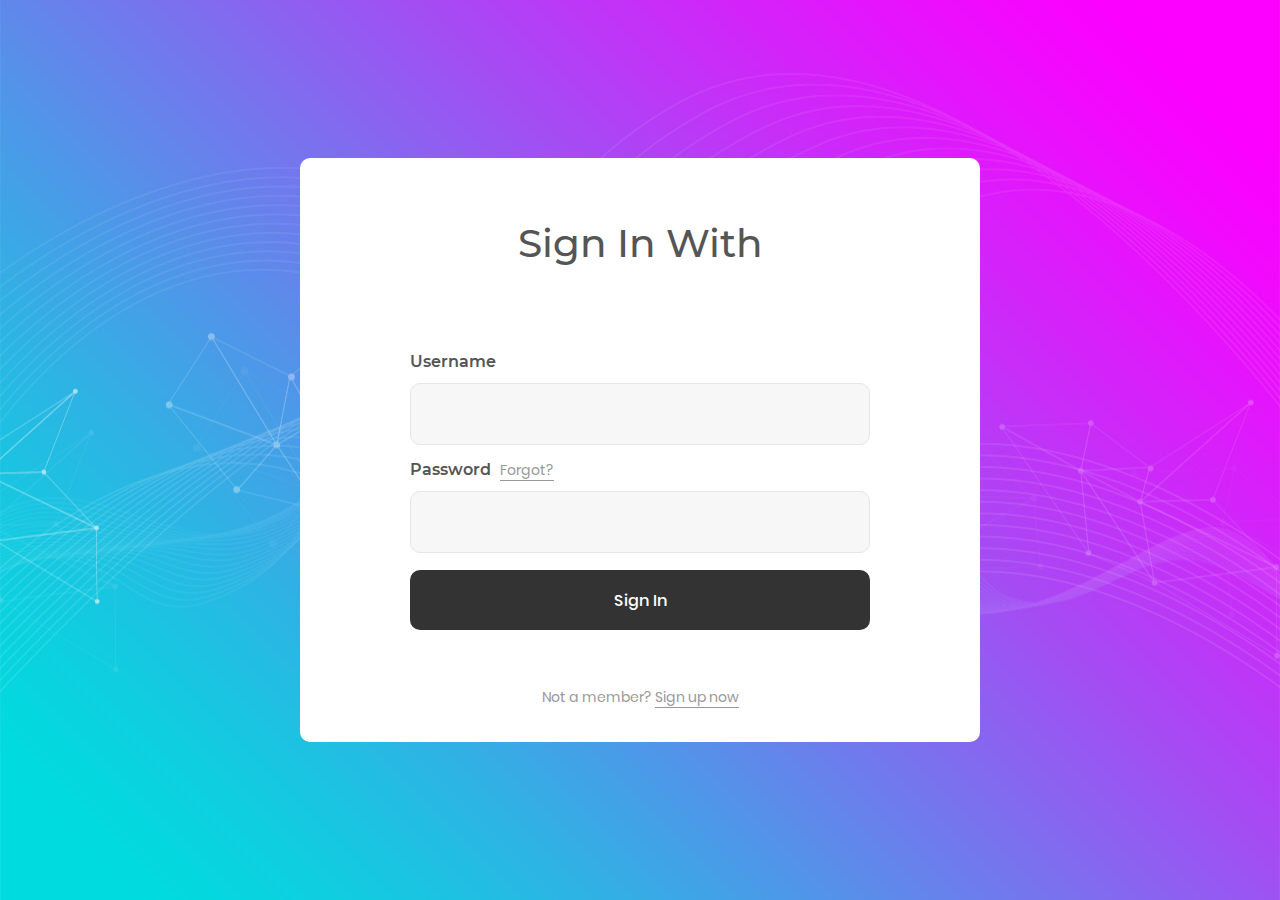
<file: WebDers/wwwroot/Login_v5/index.html>
<!DOCTYPE html>
<html lang="en">
<head>
	<title>Login V5</title>
	<meta charset="UTF-8">
	<meta name="viewport" content="width=device-width, initial-scale=1">
<!--===============================================================================================-->	
	<link rel="icon" type="image/png" href="images/icons/favicon.ico"/>
<!--===============================================================================================-->
	<link rel="stylesheet" type="text/css" href="vendor/bootstrap/css/bootstrap.min.css">
<!--===============================================================================================-->
	<link rel="stylesheet" type="text/css" href="fonts/font-awesome-4.7.0/css/font-awesome.min.css">
<!--===============================================================================================-->
	<link rel="stylesheet" type="text/css" href="fonts/Linearicons-Free-v1.0.0/icon-font.min.css">
<!--===============================================================================================-->
	<link rel="stylesheet" type="text/css" href="vendor/animate/animate.css">
<!--===============================================================================================-->	
	<link rel="stylesheet" type="text/css" href="vendor/css-hamburgers/hamburgers.min.css">
<!--===============================================================================================-->
	<link rel="stylesheet" type="text/css" href="vendor/animsition/css/animsition.min.css">
<!--===============================================================================================-->
	<link rel="stylesheet" type="text/css" href="vendor/select2/select2.min.css">
<!--===============================================================================================-->	
	<link rel="stylesheet" type="text/css" href="vendor/daterangepicker/daterangepicker.css">
<!--===============================================================================================-->
	<link rel="stylesheet" type="text/css" href="css/util.css">
	<link rel="stylesheet" type="text/css" href="css/main.css">
<!--===============================================================================================-->
</head>
<body>
	
	<div class="limiter">
		<div class="container-login100" style="background-image: url('images/bg-01.jpg');">
			<div class="wrap-login100 p-l-110 p-r-110 p-t-62 p-b-33">
				<form class="login100-form validate-form flex-sb flex-w">
					<span class="login100-form-title p-b-53">
						Sign In With
					</span>

				
					
					<div class="p-t-31 p-b-9">
						<span class="txt1">
							Username
						</span>
					</div>
					<div class="wrap-input100 validate-input" data-validate = "Username is required">
						<input class="input100" type="text" name="username" >
						<span class="focus-input100"></span>
					</div>
					
					<div class="p-t-13 p-b-9">
						<span class="txt1">
							Password
						</span>

						<a href="#" class="txt2 bo1 m-l-5">
							Forgot?
						</a>
					</div>
					<div class="wrap-input100 validate-input" data-validate = "Password is required">
						<input class="input100" type="password" name="pass" >
						<span class="focus-input100"></span>
					</div>

					<div class="container-login100-form-btn m-t-17">
						<button class="login100-form-btn">
							Sign In
						</button>
					</div>

					<div class="w-full text-center p-t-55">
						<span class="txt2">
							Not a member?
						</span>

						<a href="#" class="txt2 bo1">
							Sign up now
						</a>
					</div>
				</form>
			</div>
		</div>
	</div>
	

	<div id="dropDownSelect1"></div>
	
<!--===============================================================================================-->
	<script src="vendor/jquery/jquery-3.2.1.min.js"></script>
<!--===============================================================================================-->
	<script src="vendor/animsition/js/animsition.min.js"></script>
<!--===============================================================================================-->
	<script src="vendor/bootstrap/js/popper.js"></script>
	<script src="vendor/bootstrap/js/bootstrap.min.js"></script>
<!--===============================================================================================-->
	<script src="vendor/select2/select2.min.js"></script>
<!--===============================================================================================-->
	<script src="vendor/daterangepicker/moment.min.js"></script>
	<script src="vendor/daterangepicker/daterangepicker.js"></script>
<!--===============================================================================================-->
	<script src="vendor/countdowntime/countdowntime.js"></script>
<!--===============================================================================================-->
	<script src="js/main.js"></script>

</body>
</html>
</file>
<file: WebDers/wwwroot/Login_v5/vendor/daterangepicker/daterangepicker.css>
.daterangepicker {
  position: absolute;
  color: inherit;
  background-color: #fff;
  border-radius: 4px;
  width: 278px;
  padding: 4px;
  margin-top: 1px;
  top: 100px;
  left: 20px;
  /* Calendars */ }
  .daterangepicker:before, .daterangepicker:after {
    position: absolute;
    display: inline-block;
    border-bottom-color: rgba(0, 0, 0, 0.2);
    content: ''; }
  .daterangepicker:before {
    top: -7px;
    border-right: 7px solid transparent;
    border-left: 7px solid transparent;
    border-bottom: 7px solid #ccc; }
  .daterangepicker:after {
    top: -6px;
    border-right: 6px solid transparent;
    border-bottom: 6px solid #fff;
    border-left: 6px solid transparent; }
  .daterangepicker.opensleft:before {
    right: 9px; }
  .daterangepicker.opensleft:after {
    right: 10px; }
  .daterangepicker.openscenter:before {
    left: 0;
    right: 0;
    width: 0;
    margin-left: auto;
    margin-right: auto; }
  .daterangepicker.openscenter:after {
    left: 0;
    right: 0;
    width: 0;
    margin-left: auto;
    margin-right: auto; }
  .daterangepicker.opensright:before {
    left: 9px; }
  .daterangepicker.opensright:after {
    left: 10px; }
  .daterangepicker.dropup {
    margin-top: -5px; }
    .daterangepicker.dropup:before {
      top: initial;
      bottom: -7px;
      border-bottom: initial;
      border-top: 7px solid #ccc; }
    .daterangepicker.dropup:after {
      top: initial;
      bottom: -6px;
      border-bottom: initial;
      border-top: 6px solid #fff; }
  .daterangepicker.dropdown-menu {
    max-width: none;
    z-index: 3001; }
  .daterangepicker.single .ranges, .daterangepicker.single .calendar {
    float: none; }
  .daterangepicker.show-calendar .calendar {
    display: block; }
  .daterangepicker .calendar {
    display: none;
    max-width: 270px;
    margin: 4px; }
    .daterangepicker .calendar.single .calendar-table {
      border: none; }
    .daterangepicker .calendar th, .daterangepicker .calendar td {
      white-space: nowrap;
      text-align: center;
      min-width: 32px; }
  .daterangepicker .calendar-table {
    border: 1px solid #fff;
    padding: 4px;
    border-radius: 4px;
    background-color: #fff; }
  .daterangepicker table {
    width: 100%;
    margin: 0; }
  .daterangepicker td, .daterangepicker th {
    text-align: center;
    width: 20px;
    height: 20px;
    border-radius: 4px;
    border: 1px solid transparent;
    white-space: nowrap;
    cursor: pointer; }
    .daterangepicker td.available:hover, .daterangepicker th.available:hover {
      background-color: #eee;
      border-color: transparent;
      color: inherit; }
    .daterangepicker td.week, .daterangepicker th.week {
      font-size: 80%;
      color: #ccc; }
  .daterangepicker td.off, .daterangepicker td.off.in-range, .daterangepicker td.off.start-date, .daterangepicker td.off.end-date {
    background-color: #fff;
    border-color: transparent;
    color: #999; }
  .daterangepicker td.in-range {
    background-color: #ebf4f8;
    border-color: transparent;
    color: #000;
    border-radius: 0; }
  .daterangepicker td.start-date {
    border-radius: 4px 0 0 4px; }
  .daterangepicker td.end-date {
    border-radius: 0 4px 4px 0; }
  .daterangepicker td.start-date.end-date {
    border-radius: 4px; }
  .daterangepicker td.active, .daterangepicker td.active:hover {
    background-color: #357ebd;
    border-color: transparent;
    color: #fff; }
  .daterangepicker th.month {
    width: auto; }
  .daterangepicker td.disabled, .daterangepicker option.disabled {
    color: #999;
    cursor: not-allowed;
    text-decoration: line-through; }
  .daterangepicker select.monthselect, .daterangepicker select.yearselect {
    font-size: 12px;
    padding: 1px;
    height: auto;
    margin: 0;
    cursor: default; }
  .daterangepicker select.monthselect {
    margin-right: 2%;
    width: 56%; }
  .daterangepicker select.yearselect {
    width: 40%; }
  .daterangepicker select.hourselect, .daterangepicker select.minuteselect, .daterangepicker select.secondselect, .daterangepicker select.ampmselect {
    width: 50px;
    margin-bottom: 0; }
  .daterangepicker .input-mini {
    border: 1px solid #ccc;
    border-radius: 4px;
    color: #555;
    height: 30px;
    line-height: 30px;
    display: block;
    vertical-align: middle;
    margin: 0 0 5px 0;
    padding: 0 6px 0 28px;
    width: 100%; }
    .daterangepicker .input-mini.active {
      border: 1px solid #08c;
      border-radius: 4px; }
  .daterangepicker .daterangepicker_input {
    position: relative; }
    .daterangepicker .daterangepicker_input i {
      position: absolute;
      left: 8px;
      top: 8px; }
  .daterangepicker.rtl .input-mini {
    padding-right: 28px;
    padding-left: 6px; }
  .daterangepicker.rtl .daterangepicker_input i {
    left: auto;
    right: 8px; }
  .daterangepicker .calendar-time {
    text-align: center;
    margin: 5px auto;
    line-height: 30px;
    position: relative;
    padding-left: 28px; }
    .daterangepicker .calendar-time select.disabled {
      color: #ccc;
      cursor: not-allowed; }

.ranges {
  font-size: 11px;
  float: none;
  margin: 4px;
  text-align: left; }
  .ranges ul {
    list-style: none;
    margin: 0 auto;
    padding: 0;
    width: 100%; }
  .ranges li {
    font-size: 13px;
    background-color: #f5f5f5;
    border: 1px solid #f5f5f5;
    border-radius: 4px;
    color: #08c;
    padding: 3px 12px;
    margin-bottom: 8px;
    cursor: pointer; }
    .ranges li:hover {
      background-color: #08c;
      border: 1px solid #08c;
      color: #fff; }
    .ranges li.active {
      background-color: #08c;
      border: 1px solid #08c;
      color: #fff; }

/*  Larger Screen Styling */
@media (min-width: 564px) {
  .daterangepicker {
    width: auto; }
    .daterangepicker .ranges ul {
      width: 160px; }
    .daterangepicker.single .ranges ul {
      width: 100%; }
    .daterangepicker.single .calendar.left {
      clear: none; }
    .daterangepicker.single.ltr .ranges, .daterangepicker.single.ltr .calendar {
      float: left; }
    .daterangepicker.single.rtl .ranges, .daterangepicker.single.rtl .calendar {
      float: right; }
    .daterangepicker.ltr {
      direction: ltr;
      text-align: left; }
      .daterangepicker.ltr .calendar.left {
        clear: left;
        margin-right: 0; }
        .daterangepicker.ltr .calendar.left .calendar-table {
          border-right: none;
          border-top-right-radius: 0;
          border-bottom-right-radius: 0; }
      .daterangepicker.ltr .calendar.right {
        margin-left: 0; }
        .daterangepicker.ltr .calendar.right .calendar-table {
          border-left: none;
          border-top-left-radius: 0;
          border-bottom-left-radius: 0; }
      .daterangepicker.ltr .left .daterangepicker_input {
        padding-right: 12px; }
      .daterangepicker.ltr .calendar.left .calendar-table {
        padding-right: 12px; }
      .daterangepicker.ltr .ranges, .daterangepicker.ltr .calendar {
        float: left; }
    .daterangepicker.rtl {
      direction: rtl;
      text-align: right; }
      .daterangepicker.rtl .calendar.left {
        clear: right;
        margin-left: 0; }
        .daterangepicker.rtl .calendar.left .calendar-table {
          border-left: none;
          border-top-left-radius: 0;
          border-bottom-left-radius: 0; }
      .daterangepicker.rtl .calendar.right {
        margin-right: 0; }
        .daterangepicker.rtl .calendar.right .calendar-table {
          border-right: none;
          border-top-right-radius: 0;
          border-bottom-right-radius: 0; }
      .daterangepicker.rtl .left .daterangepicker_input {
        padding-left: 12px; }
      .daterangepicker.rtl .calendar.left .calendar-table {
        padding-left: 12px; }
      .daterangepicker.rtl .ranges, .daterangepicker.rtl .calendar {
        text-align: right;
        float: right; } }
@media (min-width: 730px) {
  .daterangepicker .ranges {
    width: auto; }
  .daterangepicker.ltr .ranges {
    float: left; }
  .daterangepicker.rtl .ranges {
    float: right; }
  .daterangepicker .calendar.left {
    clear: none !important; } }
</file>
<file: WebDers/wwwroot/Login_v5/css/util.css>
/*[ FONT SIZE ]
///////////////////////////////////////////////////////////
*/
.fs-1 {font-size: 1px;}
.fs-2 {font-size: 2px;}
.fs-3 {font-size: 3px;}
.fs-4 {font-size: 4px;}
.fs-5 {font-size: 5px;}
.fs-6 {font-size: 6px;}
.fs-7 {font-size: 7px;}
.fs-8 {font-size: 8px;}
.fs-9 {font-size: 9px;}
.fs-10 {font-size: 10px;}
.fs-11 {font-size: 11px;}
.fs-12 {font-size: 12px;}
.fs-13 {font-size: 13px;}
.fs-14 {font-size: 14px;}
.fs-15 {font-size: 15px;}
.fs-16 {font-size: 16px;}
.fs-17 {font-size: 17px;}
.fs-18 {font-size: 18px;}
.fs-19 {font-size: 19px;}
.fs-20 {font-size: 20px;}
.fs-21 {font-size: 21px;}
.fs-22 {font-size: 22px;}
.fs-23 {font-size: 23px;}
.fs-24 {font-size: 24px;}
.fs-25 {font-size: 25px;}
.fs-26 {font-size: 26px;}
.fs-27 {font-size: 27px;}
.fs-28 {font-size: 28px;}
.fs-29 {font-size: 29px;}
.fs-30 {font-size: 30px;}
.fs-31 {font-size: 31px;}
.fs-32 {font-size: 32px;}
.fs-33 {font-size: 33px;}
.fs-34 {font-size: 34px;}
.fs-35 {font-size: 35px;}
.fs-36 {font-size: 36px;}
.fs-37 {font-size: 37px;}
.fs-38 {font-size: 38px;}
.fs-39 {font-size: 39px;}
.fs-40 {font-size: 40px;}
.fs-41 {font-size: 41px;}
.fs-42 {font-size: 42px;}
.fs-43 {font-size: 43px;}
.fs-44 {font-size: 44px;}
.fs-45 {font-size: 45px;}
.fs-46 {font-size: 46px;}
.fs-47 {font-size: 47px;}
.fs-48 {font-size: 48px;}
.fs-49 {font-size: 49px;}
.fs-50 {font-size: 50px;}
.fs-51 {font-size: 51px;}
.fs-52 {font-size: 52px;}
.fs-53 {font-size: 53px;}
.fs-54 {font-size: 54px;}
.fs-55 {font-size: 55px;}
.fs-56 {font-size: 56px;}
.fs-57 {font-size: 57px;}
.fs-58 {font-size: 58px;}
.fs-59 {font-size: 59px;}
.fs-60 {font-size: 60px;}
.fs-61 {font-size: 61px;}
.fs-62 {font-size: 62px;}
.fs-63 {font-size: 63px;}
.fs-64 {font-size: 64px;}
.fs-65 {font-size: 65px;}
.fs-66 {font-size: 66px;}
.fs-67 {font-size: 67px;}
.fs-68 {font-size: 68px;}
.fs-69 {font-size: 69px;}
.fs-70 {font-size: 70px;}
.fs-71 {font-size: 71px;}
.fs-72 {font-size: 72px;}
.fs-73 {font-size: 73px;}
.fs-74 {font-size: 74px;}
.fs-75 {font-size: 75px;}
.fs-76 {font-size: 76px;}
.fs-77 {font-size: 77px;}
.fs-78 {font-size: 78px;}
.fs-79 {font-size: 79px;}
.fs-80 {font-size: 80px;}
.fs-81 {font-size: 81px;}
.fs-82 {font-size: 82px;}
.fs-83 {font-size: 83px;}
.fs-84 {font-size: 84px;}
.fs-85 {font-size: 85px;}
.fs-86 {font-size: 86px;}
.fs-87 {font-size: 87px;}
.fs-88 {font-size: 88px;}
.fs-89 {font-size: 89px;}
.fs-90 {font-size: 90px;}
.fs-91 {font-size: 91px;}
.fs-92 {font-size: 92px;}
.fs-93 {font-size: 93px;}
.fs-94 {font-size: 94px;}
.fs-95 {font-size: 95px;}
.fs-96 {font-size: 96px;}
.fs-97 {font-size: 97px;}
.fs-98 {font-size: 98px;}
.fs-99 {font-size: 99px;}
.fs-100 {font-size: 100px;}
.fs-101 {font-size: 101px;}
.fs-102 {font-size: 102px;}
.fs-103 {font-size: 103px;}
.fs-104 {font-size: 104px;}
.fs-105 {font-size: 105px;}
.fs-106 {font-size: 106px;}
.fs-107 {font-size: 107px;}
.fs-108 {font-size: 108px;}
.fs-109 {font-size: 109px;}
.fs-110 {font-size: 110px;}
.fs-111 {font-size: 111px;}
.fs-112 {font-size: 112px;}
.fs-113 {font-size: 113px;}
.fs-114 {font-size: 114px;}
.fs-115 {font-size: 115px;}
.fs-116 {font-size: 116px;}
.fs-117 {font-size: 117px;}
.fs-118 {font-size: 118px;}
.fs-119 {font-size: 119px;}
.fs-120 {font-size: 120px;}
.fs-121 {font-size: 121px;}
.fs-122 {font-size: 122px;}
.fs-123 {font-size: 123px;}
.fs-124 {font-size: 124px;}
.fs-125 {font-size: 125px;}
.fs-126 {font-size: 126px;}
.fs-127 {font-size: 127px;}
.fs-128 {font-size: 128px;}
.fs-129 {font-size: 129px;}
.fs-130 {font-size: 130px;}
.fs-131 {font-size: 131px;}
.fs-132 {font-size: 132px;}
.fs-133 {font-size: 133px;}
.fs-134 {font-size: 134px;}
.fs-135 {font-size: 135px;}
.fs-136 {font-size: 136px;}
.fs-137 {font-size: 137px;}
.fs-138 {font-size: 138px;}
.fs-139 {font-size: 139px;}
.fs-140 {font-size: 140px;}
.fs-141 {font-size: 141px;}
.fs-142 {font-size: 142px;}
.fs-143 {font-size: 143px;}
.fs-144 {font-size: 144px;}
.fs-145 {font-size: 145px;}
.fs-146 {font-size: 146px;}
.fs-147 {font-size: 147px;}
.fs-148 {font-size: 148px;}
.fs-149 {font-size: 149px;}
.fs-150 {font-size: 150px;}
.fs-151 {font-size: 151px;}
.fs-152 {font-size: 152px;}
.fs-153 {font-size: 153px;}
.fs-154 {font-size: 154px;}
.fs-155 {font-size: 155px;}
.fs-156 {font-size: 156px;}
.fs-157 {font-size: 157px;}
.fs-158 {font-size: 158px;}
.fs-159 {font-size: 159px;}
.fs-160 {font-size: 160px;}
.fs-161 {font-size: 161px;}
.fs-162 {font-size: 162px;}
.fs-163 {font-size: 163px;}
.fs-164 {font-size: 164px;}
.fs-165 {font-size: 165px;}
.fs-166 {font-size: 166px;}
.fs-167 {font-size: 167px;}
.fs-168 {font-size: 168px;}
.fs-169 {font-size: 169px;}
.fs-170 {font-size: 170px;}
.fs-171 {font-size: 171px;}
.fs-172 {font-size: 172px;}
.fs-173 {font-size: 173px;}
.fs-174 {font-size: 174px;}
.fs-175 {font-size: 175px;}
.fs-176 {font-size: 176px;}
.fs-177 {font-size: 177px;}
.fs-178 {font-size: 178px;}
.fs-179 {font-size: 179px;}
.fs-180 {font-size: 180px;}
.fs-181 {font-size: 181px;}
.fs-182 {font-size: 182px;}
.fs-183 {font-size: 183px;}
.fs-184 {font-size: 184px;}
.fs-185 {font-size: 185px;}
.fs-186 {font-size: 186px;}
.fs-187 {font-size: 187px;}
.fs-188 {font-size: 188px;}
.fs-189 {font-size: 189px;}
.fs-190 {font-size: 190px;}
.fs-191 {font-size: 191px;}
.fs-192 {font-size: 192px;}
.fs-193 {font-size: 193px;}
.fs-194 {font-size: 194px;}
.fs-195 {font-size: 195px;}
.fs-196 {font-size: 196px;}
.fs-197 {font-size: 197px;}
.fs-198 {font-size: 198px;}
.fs-199 {font-size: 199px;}
.fs-200 {font-size: 200px;}

/*[ PADDING ]
///////////////////////////////////////////////////////////
*/
.p-t-0 {padding-top: 0px;}
.p-t-1 {padding-top: 1px;}
.p-t-2 {padding-top: 2px;}
.p-t-3 {padding-top: 3px;}
.p-t-4 {padding-top: 4px;}
.p-t-5 {padding-top: 5px;}
.p-t-6 {padding-top: 6px;}
.p-t-7 {padding-top: 7px;}
.p-t-8 {padding-top: 8px;}
.p-t-9 {padding-top: 9px;}
.p-t-10 {padding-top: 10px;}
.p-t-11 {padding-top: 11px;}
.p-t-12 {padding-top: 12px;}
.p-t-13 {padding-top: 13px;}
.p-t-14 {padding-top: 14px;}
.p-t-15 {padding-top: 15px;}
.p-t-16 {padding-top: 16px;}
.p-t-17 {padding-top: 17px;}
.p-t-18 {padding-top: 18px;}
.p-t-19 {padding-top: 19px;}
.p-t-20 {padding-top: 20px;}
.p-t-21 {padding-top: 21px;}
.p-t-22 {padding-top: 22px;}
.p-t-23 {padding-top: 23px;}
.p-t-24 {padding-top: 24px;}
.p-t-25 {padding-top: 25px;}
.p-t-26 {padding-top: 26px;}
.p-t-27 {padding-top: 27px;}
.p-t-28 {padding-top: 28px;}
.p-t-29 {padding-top: 29px;}
.p-t-30 {padding-top: 30px;}
.p-t-31 {padding-top: 31px;}
.p-t-32 {padding-top: 32px;}
.p-t-33 {padding-top: 33px;}
.p-t-34 {padding-top: 34px;}
.p-t-35 {padding-top: 35px;}
.p-t-36 {padding-top: 36px;}
.p-t-37 {padding-top: 37px;}
.p-t-38 {padding-top: 38px;}
.p-t-39 {padding-top: 39px;}
.p-t-40 {padding-top: 40px;}
.p-t-41 {padding-top: 41px;}
.p-t-42 {padding-top: 42px;}
.p-t-43 {padding-top: 43px;}
.p-t-44 {padding-top: 44px;}
.p-t-45 {padding-top: 45px;}
.p-t-46 {padding-top: 46px;}
.p-t-47 {padding-top: 47px;}
.p-t-48 {padding-top: 48px;}
.p-t-49 {padding-top: 49px;}
.p-t-50 {padding-top: 50px;}
.p-t-51 {padding-top: 51px;}
.p-t-52 {padding-top: 52px;}
.p-t-53 {padding-top: 53px;}
.p-t-54 {padding-top: 54px;}
.p-t-55 {padding-top: 55px;}
.p-t-56 {padding-top: 56px;}
.p-t-57 {padding-top: 57px;}
.p-t-58 {padding-top: 58px;}
.p-t-59 {padding-top: 59px;}
.p-t-60 {padding-top: 60px;}
.p-t-61 {padding-top: 61px;}
.p-t-62 {padding-top: 62px;}
.p-t-63 {padding-top: 63px;}
.p-t-64 {padding-top: 64px;}
.p-t-65 {padding-top: 65px;}
.p-t-66 {padding-top: 66px;}
.p-t-67 {padding-top: 67px;}
.p-t-68 {padding-top: 68px;}
.p-t-69 {padding-top: 69px;}
.p-t-70 {padding-top: 70px;}
.p-t-71 {padding-top: 71px;}
.p-t-72 {padding-top: 72px;}
.p-t-73 {padding-top: 73px;}
.p-t-74 {padding-top: 74px;}
.p-t-75 {padding-top: 75px;}
.p-t-76 {padding-top: 76px;}
.p-t-77 {padding-top: 77px;}
.p-t-78 {padding-top: 78px;}
.p-t-79 {padding-top: 79px;}
.p-t-80 {padding-top: 80px;}
.p-t-81 {padding-top: 81px;}
.p-t-82 {padding-top: 82px;}
.p-t-83 {padding-top: 83px;}
.p-t-84 {padding-top: 84px;}
.p-t-85 {padding-top: 85px;}
.p-t-86 {padding-top: 86px;}
.p-t-87 {padding-top: 87px;}
.p-t-88 {padding-top: 88px;}
.p-t-89 {padding-top: 89px;}
.p-t-90 {padding-top: 90px;}
.p-t-91 {padding-top: 91px;}
.p-t-92 {padding-top: 92px;}
.p-t-93 {padding-top: 93px;}
.p-t-94 {padding-top: 94px;}
.p-t-95 {padding-top: 95px;}
.p-t-96 {padding-top: 96px;}
.p-t-97 {padding-top: 97px;}
.p-t-98 {padding-top: 98px;}
.p-t-99 {padding-top: 99px;}
.p-t-100 {padding-top: 100px;}
.p-t-101 {padding-top: 101px;}
.p-t-102 {padding-top: 102px;}
.p-t-103 {padding-top: 103px;}
.p-t-104 {padding-top: 104px;}
.p-t-105 {padding-top: 105px;}
.p-t-106 {padding-top: 106px;}
.p-t-107 {padding-top: 107px;}
.p-t-108 {padding-top: 108px;}
.p-t-109 {padding-top: 109px;}
.p-t-110 {padding-top: 110px;}
.p-t-111 {padding-top: 111px;}
.p-t-112 {padding-top: 112px;}
.p-t-113 {padding-top: 113px;}
.p-t-114 {padding-top: 114px;}
.p-t-115 {padding-top: 115px;}
.p-t-116 {padding-top: 116px;}
.p-t-117 {padding-top: 117px;}
.p-t-118 {padding-top: 118px;}
.p-t-119 {padding-top: 119px;}
.p-t-120 {padding-top: 120px;}
.p-t-121 {padding-top: 121px;}
.p-t-122 {padding-top: 122px;}
.p-t-123 {padding-top: 123px;}
.p-t-124 {padding-top: 124px;}
.p-t-125 {padding-top: 125px;}
.p-t-126 {padding-top: 126px;}
.p-t-127 {padding-top: 127px;}
.p-t-128 {padding-top: 128px;}
.p-t-129 {padding-top: 129px;}
.p-t-130 {padding-top: 130px;}
.p-t-131 {padding-top: 131px;}
.p-t-132 {padding-top: 132px;}
.p-t-133 {padding-top: 133px;}
.p-t-134 {padding-top: 134px;}
.p-t-135 {padding-top: 135px;}
.p-t-136 {padding-top: 136px;}
.p-t-137 {padding-top: 137px;}
.p-t-138 {padding-top: 138px;}
.p-t-139 {padding-top: 139px;}
.p-t-140 {padding-top: 140px;}
.p-t-141 {padding-top: 141px;}
.p-t-142 {padding-top: 142px;}
.p-t-143 {padding-top: 143px;}
.p-t-144 {padding-top: 144px;}
.p-t-145 {padding-top: 145px;}
.p-t-146 {padding-top: 146px;}
.p-t-147 {padding-top: 147px;}
.p-t-148 {padding-top: 148px;}
.p-t-149 {padding-top: 149px;}
.p-t-150 {padding-top: 150px;}
.p-t-151 {padding-top: 151px;}
.p-t-152 {padding-top: 152px;}
.p-t-153 {padding-top: 153px;}
.p-t-154 {padding-top: 154px;}
.p-t-155 {padding-top: 155px;}
.p-t-156 {padding-top: 156px;}
.p-t-157 {padding-top: 157px;}
.p-t-158 {padding-top: 158px;}
.p-t-159 {padding-top: 159px;}
.p-t-160 {padding-top: 160px;}
.p-t-161 {padding-top: 161px;}
.p-t-162 {padding-top: 162px;}
.p-t-163 {padding-top: 163px;}
.p-t-164 {padding-top: 164px;}
.p-t-165 {padding-top: 165px;}
.p-t-166 {padding-top: 166px;}
.p-t-167 {padding-top: 167px;}
.p-t-168 {padding-top: 168px;}
.p-t-169 {padding-top: 169px;}
.p-t-170 {padding-top: 170px;}
.p-t-171 {padding-top: 171px;}
.p-t-172 {padding-top: 172px;}
.p-t-173 {padding-top: 173px;}
.p-t-174 {padding-top: 174px;}
.p-t-175 {padding-top: 175px;}
.p-t-176 {padding-top: 176px;}
.p-t-177 {padding-top: 177px;}
.p-t-178 {padding-top: 178px;}
.p-t-179 {padding-top: 179px;}
.p-t-180 {padding-top: 180px;}
.p-t-181 {padding-top: 181px;}
.p-t-182 {padding-top: 182px;}
.p-t-183 {padding-top: 183px;}
.p-t-184 {padding-top: 184px;}
.p-t-185 {padding-top: 185px;}
.p-t-186 {padding-top: 186px;}
.p-t-187 {padding-top: 187px;}
.p-t-188 {padding-top: 188px;}
.p-t-189 {padding-top: 189px;}
.p-t-190 {padding-top: 190px;}
.p-t-191 {padding-top: 191px;}
.p-t-192 {padding-top: 192px;}
.p-t-193 {padding-top: 193px;}
.p-t-194 {padding-top: 194px;}
.p-t-195 {padding-top: 195px;}
.p-t-196 {padding-top: 196px;}
.p-t-197 {padding-top: 197px;}
.p-t-198 {padding-top: 198px;}
.p-t-199 {padding-top: 199px;}
.p-t-200 {padding-top: 200px;}
.p-t-201 {padding-top: 201px;}
.p-t-202 {padding-top: 202px;}
.p-t-203 {padding-top: 203px;}
.p-t-204 {padding-top: 204px;}
.p-t-205 {padding-top: 205px;}
.p-t-206 {padding-top: 206px;}
.p-t-207 {padding-top: 207px;}
.p-t-208 {padding-top: 208px;}
.p-t-209 {padding-top: 209px;}
.p-t-210 {padding-top: 210px;}
.p-t-211 {padding-top: 211px;}
.p-t-212 {padding-top: 212px;}
.p-t-213 {padding-top: 213px;}
.p-t-214 {padding-top: 214px;}
.p-t-215 {padding-top: 215px;}
.p-t-216 {padding-top: 216px;}
.p-t-217 {padding-top: 217px;}
.p-t-218 {padding-top: 218px;}
.p-t-219 {padding-top: 219px;}
.p-t-220 {padding-top: 220px;}
.p-t-221 {padding-top: 221px;}
.p-t-222 {padding-top: 222px;}
.p-t-223 {padding-top: 223px;}
.p-t-224 {padding-top: 224px;}
.p-t-225 {padding-top: 225px;}
.p-t-226 {padding-top: 226px;}
.p-t-227 {padding-top: 227px;}
.p-t-228 {padding-top: 228px;}
.p-t-229 {padding-top: 229px;}
.p-t-230 {padding-top: 230px;}
.p-t-231 {padding-top: 231px;}
.p-t-232 {padding-top: 232px;}
.p-t-233 {padding-top: 233px;}
.p-t-234 {padding-top: 234px;}
.p-t-235 {padding-top: 235px;}
.p-t-236 {padding-top: 236px;}
.p-t-237 {padding-top: 237px;}
.p-t-238 {padding-top: 238px;}
.p-t-239 {padding-top: 239px;}
.p-t-240 {padding-top: 240px;}
.p-t-241 {padding-top: 241px;}
.p-t-242 {padding-top: 242px;}
.p-t-243 {padding-top: 243px;}
.p-t-244 {padding-top: 244px;}
.p-t-245 {padding-top: 245px;}
.p-t-246 {padding-top: 246px;}
.p-t-247 {padding-top: 247px;}
.p-t-248 {padding-top: 248px;}
.p-t-249 {padding-top: 249px;}
.p-t-250 {padding-top: 250px;}
.p-b-0 {padding-bottom: 0px;}
.p-b-1 {padding-bottom: 1px;}
.p-b-2 {padding-bottom: 2px;}
.p-b-3 {padding-bottom: 3px;}
.p-b-4 {padding-bottom: 4px;}
.p-b-5 {padding-bottom: 5px;}
.p-b-6 {padding-bottom: 6px;}
.p-b-7 {padding-bottom: 7px;}
.p-b-8 {padding-bottom: 8px;}
.p-b-9 {padding-bottom: 9px;}
.p-b-10 {padding-bottom: 10px;}
.p-b-11 {padding-bottom: 11px;}
.p-b-12 {padding-bottom: 12px;}
.p-b-13 {padding-bottom: 13px;}
.p-b-14 {padding-bottom: 14px;}
.p-b-15 {padding-bottom: 15px;}
.p-b-16 {padding-bottom: 16px;}
.p-b-17 {padding-bottom: 17px;}
.p-b-18 {padding-bottom: 18px;}
.p-b-19 {padding-bottom: 19px;}
.p-b-20 {padding-bottom: 20px;}
.p-b-21 {padding-bottom: 21px;}
.p-b-22 {padding-bottom: 22px;}
.p-b-23 {padding-bottom: 23px;}
.p-b-24 {padding-bottom: 24px;}
.p-b-25 {padding-bottom: 25px;}
.p-b-26 {padding-bottom: 26px;}
.p-b-27 {padding-bottom: 27px;}
.p-b-28 {padding-bottom: 28px;}
.p-b-29 {padding-bottom: 29px;}
.p-b-30 {padding-bottom: 30px;}
.p-b-31 {padding-bottom: 31px;}
.p-b-32 {padding-bottom: 32px;}
.p-b-33 {padding-bottom: 33px;}
.p-b-34 {padding-bottom: 34px;}
.p-b-35 {padding-bottom: 35px;}
.p-b-36 {padding-bottom: 36px;}
.p-b-37 {padding-bottom: 37px;}
.p-b-38 {padding-bottom: 38px;}
.p-b-39 {padding-bottom: 39px;}
.p-b-40 {padding-bottom: 40px;}
.p-b-41 {padding-bottom: 41px;}
.p-b-42 {padding-bottom: 42px;}
.p-b-43 {padding-bottom: 43px;}
.p-b-44 {padding-bottom: 44px;}
.p-b-45 {padding-bottom: 45px;}
.p-b-46 {padding-bottom: 46px;}
.p-b-47 {padding-bottom: 47px;}
.p-b-48 {padding-bottom: 48px;}
.p-b-49 {padding-bottom: 49px;}
.p-b-50 {padding-bottom: 50px;}
.p-b-51 {padding-bottom: 51px;}
.p-b-52 {padding-bottom: 52px;}
.p-b-53 {padding-bottom: 53px;}
.p-b-54 {padding-bottom: 54px;}
.p-b-55 {padding-bottom: 55px;}
.p-b-56 {padding-bottom: 56px;}
.p-b-57 {padding-bottom: 57px;}
.p-b-58 {padding-bottom: 58px;}
.p-b-59 {padding-bottom: 59px;}
.p-b-60 {padding-bottom: 60px;}
.p-b-61 {padding-bottom: 61px;}
.p-b-62 {padding-bottom: 62px;}
.p-b-63 {padding-bottom: 63px;}
.p-b-64 {padding-bottom: 64px;}
.p-b-65 {padding-bottom: 65px;}
.p-b-66 {padding-bottom: 66px;}
.p-b-67 {padding-bottom: 67px;}
.p-b-68 {padding-bottom: 68px;}
.p-b-69 {padding-bottom: 69px;}
.p-b-70 {padding-bottom: 70px;}
.p-b-71 {padding-bottom: 71px;}
.p-b-72 {padding-bottom: 72px;}
.p-b-73 {padding-bottom: 73px;}
.p-b-74 {padding-bottom: 74px;}
.p-b-75 {padding-bottom: 75px;}
.p-b-76 {padding-bottom: 76px;}
.p-b-77 {padding-bottom: 77px;}
.p-b-78 {padding-bottom: 78px;}
.p-b-79 {padding-bottom: 79px;}
.p-b-80 {padding-bottom: 80px;}
.p-b-81 {padding-bottom: 81px;}
.p-b-82 {padding-bottom: 82px;}
.p-b-83 {padding-bottom: 83px;}
.p-b-84 {padding-bottom: 84px;}
.p-b-85 {padding-bottom: 85px;}
.p-b-86 {padding-bottom: 86px;}
.p-b-87 {padding-bottom: 87px;}
.p-b-88 {padding-bottom: 88px;}
.p-b-89 {padding-bottom: 89px;}
.p-b-90 {padding-bottom: 90px;}
.p-b-91 {padding-bottom: 91px;}
.p-b-92 {padding-bottom: 92px;}
.p-b-93 {padding-bottom: 93px;}
.p-b-94 {padding-bottom: 94px;}
.p-b-95 {padding-bottom: 95px;}
.p-b-96 {padding-bottom: 96px;}
.p-b-97 {padding-bottom: 97px;}
.p-b-98 {padding-bottom: 98px;}
.p-b-99 {padding-bottom: 99px;}
.p-b-100 {padding-bottom: 100px;}
.p-b-101 {padding-bottom: 101px;}
.p-b-102 {padding-bottom: 102px;}
.p-b-103 {padding-bottom: 103px;}
.p-b-104 {padding-bottom: 104px;}
.p-b-105 {padding-bottom: 105px;}
.p-b-106 {padding-bottom: 106px;}
.p-b-107 {padding-bottom: 107px;}
.p-b-108 {padding-bottom: 108px;}
.p-b-109 {padding-bottom: 109px;}
.p-b-110 {padding-bottom: 110px;}
.p-b-111 {padding-bottom: 111px;}
.p-b-112 {padding-bottom: 112px;}
.p-b-113 {padding-bottom: 113px;}
.p-b-114 {padding-bottom: 114px;}
.p-b-115 {padding-bottom: 115px;}
.p-b-116 {padding-bottom: 116px;}
.p-b-117 {padding-bottom: 117px;}
.p-b-118 {padding-bottom: 118px;}
.p-b-119 {padding-bottom: 119px;}
.p-b-120 {padding-bottom: 120px;}
.p-b-121 {padding-bottom: 121px;}
.p-b-122 {padding-bottom: 122px;}
.p-b-123 {padding-bottom: 123px;}
.p-b-124 {padding-bottom: 124px;}
.p-b-125 {padding-bottom: 125px;}
.p-b-126 {padding-bottom: 126px;}
.p-b-127 {padding-bottom: 127px;}
.p-b-128 {padding-bottom: 128px;}
.p-b-129 {padding-bottom: 129px;}
.p-b-130 {padding-bottom: 130px;}
.p-b-131 {padding-bottom: 131px;}
.p-b-132 {padding-bottom: 132px;}
.p-b-133 {padding-bottom: 133px;}
.p-b-134 {padding-bottom: 134px;}
.p-b-135 {padding-bottom: 135px;}
.p-b-136 {padding-bottom: 136px;}
.p-b-137 {padding-bottom: 137px;}
.p-b-138 {padding-bottom: 138px;}
.p-b-139 {padding-bottom: 139px;}
.p-b-140 {padding-bottom: 140px;}
.p-b-141 {padding-bottom: 141px;}
.p-b-142 {padding-bottom: 142px;}
.p-b-143 {padding-bottom: 143px;}
.p-b-144 {padding-bottom: 144px;}
.p-b-145 {padding-bottom: 145px;}
.p-b-146 {padding-bottom: 146px;}
.p-b-147 {padding-bottom: 147px;}
.p-b-148 {padding-bottom: 148px;}
.p-b-149 {padding-bottom: 149px;}
.p-b-150 {padding-bottom: 150px;}
.p-b-151 {padding-bottom: 151px;}
.p-b-152 {padding-bottom: 152px;}
.p-b-153 {padding-bottom: 153px;}
.p-b-154 {padding-bottom: 154px;}
.p-b-155 {padding-bottom: 155px;}
.p-b-156 {padding-bottom: 156px;}
.p-b-157 {padding-bottom: 157px;}
.p-b-158 {padding-bottom: 158px;}
.p-b-159 {padding-bottom: 159px;}
.p-b-160 {padding-bottom: 160px;}
.p-b-161 {padding-bottom: 161px;}
.p-b-162 {padding-bottom: 162px;}
.p-b-163 {padding-bottom: 163px;}
.p-b-164 {padding-bottom: 164px;}
.p-b-165 {padding-bottom: 165px;}
.p-b-166 {padding-bottom: 166px;}
.p-b-167 {padding-bottom: 167px;}
.p-b-168 {padding-bottom: 168px;}
.p-b-169 {padding-bottom: 169px;}
.p-b-170 {padding-bottom: 170px;}
.p-b-171 {padding-bottom: 171px;}
.p-b-172 {padding-bottom: 172px;}
.p-b-173 {padding-bottom: 173px;}
.p-b-174 {padding-bottom: 174px;}
.p-b-175 {padding-bottom: 175px;}
.p-b-176 {padding-bottom: 176px;}
.p-b-177 {padding-bottom: 177px;}
.p-b-178 {padding-bottom: 178px;}
.p-b-179 {padding-bottom: 179px;}
.p-b-180 {padding-bottom: 180px;}
.p-b-181 {padding-bottom: 181px;}
.p-b-182 {padding-bottom: 182px;}
.p-b-183 {padding-bottom: 183px;}
.p-b-184 {padding-bottom: 184px;}
.p-b-185 {padding-bottom: 185px;}
.p-b-186 {padding-bottom: 186px;}
.p-b-187 {padding-bottom: 187px;}
.p-b-188 {padding-bottom: 188px;}
.p-b-189 {padding-bottom: 189px;}
.p-b-190 {padding-bottom: 190px;}
.p-b-191 {padding-bottom: 191px;}
.p-b-192 {padding-bottom: 192px;}
.p-b-193 {padding-bottom: 193px;}
.p-b-194 {padding-bottom: 194px;}
.p-b-195 {padding-bottom: 195px;}
.p-b-196 {padding-bottom: 196px;}
.p-b-197 {padding-bottom: 197px;}
.p-b-198 {padding-bottom: 198px;}
.p-b-199 {padding-bottom: 199px;}
.p-b-200 {padding-bottom: 200px;}
.p-b-201 {padding-bottom: 201px;}
.p-b-202 {padding-bottom: 202px;}
.p-b-203 {padding-bottom: 203px;}
.p-b-204 {padding-bottom: 204px;}
.p-b-205 {padding-bottom: 205px;}
.p-b-206 {padding-bottom: 206px;}
.p-b-207 {padding-bottom: 207px;}
.p-b-208 {padding-bottom: 208px;}
.p-b-209 {padding-bottom: 209px;}
.p-b-210 {padding-bottom: 210px;}
.p-b-211 {padding-bottom: 211px;}
.p-b-212 {padding-bottom: 212px;}
.p-b-213 {padding-bottom: 213px;}
.p-b-214 {padding-bottom: 214px;}
.p-b-215 {padding-bottom: 215px;}
.p-b-216 {padding-bottom: 216px;}
.p-b-217 {padding-bottom: 217px;}
.p-b-218 {padding-bottom: 218px;}
.p-b-219 {padding-bottom: 219px;}
.p-b-220 {padding-bottom: 220px;}
.p-b-221 {padding-bottom: 221px;}
.p-b-222 {padding-bottom: 222px;}
.p-b-223 {padding-bottom: 223px;}
.p-b-224 {padding-bottom: 224px;}
.p-b-225 {padding-bottom: 225px;}
.p-b-226 {padding-bottom: 226px;}
.p-b-227 {padding-bottom: 227px;}
.p-b-228 {padding-bottom: 228px;}
.p-b-229 {padding-bottom: 229px;}
.p-b-230 {padding-bottom: 230px;}
.p-b-231 {padding-bottom: 231px;}
.p-b-232 {padding-bottom: 232px;}
.p-b-233 {padding-bottom: 233px;}
.p-b-234 {padding-bottom: 234px;}
.p-b-235 {padding-bottom: 235px;}
.p-b-236 {padding-bottom: 236px;}
.p-b-237 {padding-bottom: 237px;}
.p-b-238 {padding-bottom: 238px;}
.p-b-239 {padding-bottom: 239px;}
.p-b-240 {padding-bottom: 240px;}
.p-b-241 {padding-bottom: 241px;}
.p-b-242 {padding-bottom: 242px;}
.p-b-243 {padding-bottom: 243px;}
.p-b-244 {padding-bottom: 244px;}
.p-b-245 {padding-bottom: 245px;}
.p-b-246 {padding-bottom: 246px;}
.p-b-247 {padding-bottom: 247px;}
.p-b-248 {padding-bottom: 248px;}
.p-b-249 {padding-bottom: 249px;}
.p-b-250 {padding-bottom: 250px;}
.p-l-0 {padding-left: 0px;}
.p-l-1 {padding-left: 1px;}
.p-l-2 {padding-left: 2px;}
.p-l-3 {padding-left: 3px;}
.p-l-4 {padding-left: 4px;}
.p-l-5 {padding-left: 5px;}
.p-l-6 {padding-left: 6px;}
.p-l-7 {padding-left: 7px;}
.p-l-8 {padding-left: 8px;}
.p-l-9 {padding-left: 9px;}
.p-l-10 {padding-left: 10px;}
.p-l-11 {padding-left: 11px;}
.p-l-12 {padding-left: 12px;}
.p-l-13 {padding-left: 13px;}
.p-l-14 {padding-left: 14px;}
.p-l-15 {padding-left: 15px;}
.p-l-16 {padding-left: 16px;}
.p-l-17 {padding-left: 17px;}
.p-l-18 {padding-left: 18px;}
.p-l-19 {padding-left: 19px;}
.p-l-20 {padding-left: 20px;}
.p-l-21 {padding-left: 21px;}
.p-l-22 {padding-left: 22px;}
.p-l-23 {padding-left: 23px;}
.p-l-24 {padding-left: 24px;}
.p-l-25 {padding-left: 25px;}
.p-l-26 {padding-left: 26px;}
.p-l-27 {padding-left: 27px;}
.p-l-28 {padding-left: 28px;}
.p-l-29 {padding-left: 29px;}
.p-l-30 {padding-left: 30px;}
.p-l-31 {padding-left: 31px;}
.p-l-32 {padding-left: 32px;}
.p-l-33 {padding-left: 33px;}
.p-l-34 {padding-left: 34px;}
.p-l-35 {padding-left: 35px;}
.p-l-36 {padding-left: 36px;}
.p-l-37 {padding-left: 37px;}
.p-l-38 {padding-left: 38px;}
.p-l-39 {padding-left: 39px;}
.p-l-40 {padding-left: 40px;}
.p-l-41 {padding-left: 41px;}
.p-l-42 {padding-left: 42px;}
.p-l-43 {padding-left: 43px;}
.p-l-44 {padding-left: 44px;}
.p-l-45 {padding-left: 45px;}
.p-l-46 {padding-left: 46px;}
.p-l-47 {padding-left: 47px;}
.p-l-48 {padding-left: 48px;}
.p-l-49 {padding-left: 49px;}
.p-l-50 {padding-left: 50px;}
.p-l-51 {padding-left: 51px;}
.p-l-52 {padding-left: 52px;}
.p-l-53 {padding-left: 53px;}
.p-l-54 {padding-left: 54px;}
.p-l-55 {padding-left: 55px;}
.p-l-56 {padding-left: 56px;}
.p-l-57 {padding-left: 57px;}
.p-l-58 {padding-left: 58px;}
.p-l-59 {padding-left: 59px;}
.p-l-60 {padding-left: 60px;}
.p-l-61 {padding-left: 61px;}
.p-l-62 {padding-left: 62px;}
.p-l-63 {padding-left: 63px;}
.p-l-64 {padding-left: 64px;}
.p-l-65 {padding-left: 65px;}
.p-l-66 {padding-left: 66px;}
.p-l-67 {padding-left: 67px;}
.p-l-68 {padding-left: 68px;}
.p-l-69 {padding-left: 69px;}
.p-l-70 {padding-left: 70px;}
.p-l-71 {padding-left: 71px;}
.p-l-72 {padding-left: 72px;}
.p-l-73 {padding-left: 73px;}
.p-l-74 {padding-left: 74px;}
.p-l-75 {padding-left: 75px;}
.p-l-76 {padding-left: 76px;}
.p-l-77 {padding-left: 77px;}
.p-l-78 {padding-left: 78px;}
.p-l-79 {padding-left: 79px;}
.p-l-80 {padding-left: 80px;}
.p-l-81 {padding-left: 81px;}
.p-l-82 {padding-left: 82px;}
.p-l-83 {padding-left: 83px;}
.p-l-84 {padding-left: 84px;}
.p-l-85 {padding-left: 85px;}
.p-l-86 {padding-left: 86px;}
.p-l-87 {padding-left: 87px;}
.p-l-88 {padding-left: 88px;}
.p-l-89 {padding-left: 89px;}
.p-l-90 {padding-left: 90px;}
.p-l-91 {padding-left: 91px;}
.p-l-92 {padding-left: 92px;}
.p-l-93 {padding-left: 93px;}
.p-l-94 {padding-left: 94px;}
.p-l-95 {padding-left: 95px;}
.p-l-96 {padding-left: 96px;}
.p-l-97 {padding-left: 97px;}
.p-l-98 {padding-left: 98px;}
.p-l-99 {padding-left: 99px;}
.p-l-100 {padding-left: 100px;}
.p-l-101 {padding-left: 101px;}
.p-l-102 {padding-left: 102px;}
.p-l-103 {padding-left: 103px;}
.p-l-104 {padding-left: 104px;}
.p-l-105 {padding-left: 105px;}
.p-l-106 {padding-left: 106px;}
.p-l-107 {padding-left: 107px;}
.p-l-108 {padding-left: 108px;}
.p-l-109 {padding-left: 109px;}
.p-l-110 {padding-left: 110px;}
.p-l-111 {padding-left: 111px;}
.p-l-112 {padding-left: 112px;}
.p-l-113 {padding-left: 113px;}
.p-l-114 {padding-left: 114px;}
.p-l-115 {padding-left: 115px;}
.p-l-116 {padding-left: 116px;}
.p-l-117 {padding-left: 117px;}
.p-l-118 {padding-left: 118px;}
.p-l-119 {padding-left: 119px;}
.p-l-120 {padding-left: 120px;}
.p-l-121 {padding-left: 121px;}
.p-l-122 {padding-left: 122px;}
.p-l-123 {padding-left: 123px;}
.p-l-124 {padding-left: 124px;}
.p-l-125 {padding-left: 125px;}
.p-l-126 {padding-left: 126px;}
.p-l-127 {padding-left: 127px;}
.p-l-128 {padding-left: 128px;}
.p-l-129 {padding-left: 129px;}
.p-l-130 {padding-left: 130px;}
.p-l-131 {padding-left: 131px;}
.p-l-132 {padding-left: 132px;}
.p-l-133 {padding-left: 133px;}
.p-l-134 {padding-left: 134px;}
.p-l-135 {padding-left: 135px;}
.p-l-136 {padding-left: 136px;}
.p-l-137 {padding-left: 137px;}
.p-l-138 {padding-left: 138px;}
.p-l-139 {padding-left: 139px;}
.p-l-140 {padding-left: 140px;}
.p-l-141 {padding-left: 141px;}
.p-l-142 {padding-left: 142px;}
.p-l-143 {padding-left: 143px;}
.p-l-144 {padding-left: 144px;}
.p-l-145 {padding-left: 145px;}
.p-l-146 {padding-left: 146px;}
.p-l-147 {padding-left: 147px;}
.p-l-148 {padding-left: 148px;}
.p-l-149 {padding-left: 149px;}
.p-l-150 {padding-left: 150px;}
.p-l-151 {padding-left: 151px;}
.p-l-152 {padding-left: 152px;}
.p-l-153 {padding-left: 153px;}
.p-l-154 {padding-left: 154px;}
.p-l-155 {padding-left: 155px;}
.p-l-156 {padding-left: 156px;}
.p-l-157 {padding-left: 157px;}
.p-l-158 {padding-left: 158px;}
.p-l-159 {padding-left: 159px;}
.p-l-160 {padding-left: 160px;}
.p-l-161 {padding-left: 161px;}
.p-l-162 {padding-left: 162px;}
.p-l-163 {padding-left: 163px;}
.p-l-164 {padding-left: 164px;}
.p-l-165 {padding-left: 165px;}
.p-l-166 {padding-left: 166px;}
.p-l-167 {padding-left: 167px;}
.p-l-168 {padding-left: 168px;}
.p-l-169 {padding-left: 169px;}
.p-l-170 {padding-left: 170px;}
.p-l-171 {padding-left: 171px;}
.p-l-172 {padding-left: 172px;}
.p-l-173 {padding-left: 173px;}
.p-l-174 {padding-left: 174px;}
.p-l-175 {padding-left: 175px;}
.p-l-176 {padding-left: 176px;}
.p-l-177 {padding-left: 177px;}
.p-l-178 {padding-left: 178px;}
.p-l-179 {padding-left: 179px;}
.p-l-180 {padding-left: 180px;}
.p-l-181 {padding-left: 181px;}
.p-l-182 {padding-left: 182px;}
.p-l-183 {padding-left: 183px;}
.p-l-184 {padding-left: 184px;}
.p-l-185 {padding-left: 185px;}
.p-l-186 {padding-left: 186px;}
.p-l-187 {padding-left: 187px;}
.p-l-188 {padding-left: 188px;}
.p-l-189 {padding-left: 189px;}
.p-l-190 {padding-left: 190px;}
.p-l-191 {padding-left: 191px;}
.p-l-192 {padding-left: 192px;}
.p-l-193 {padding-left: 193px;}
.p-l-194 {padding-left: 194px;}
.p-l-195 {padding-left: 195px;}
.p-l-196 {padding-left: 196px;}
.p-l-197 {padding-left: 197px;}
.p-l-198 {padding-left: 198px;}
.p-l-199 {padding-left: 199px;}
.p-l-200 {padding-left: 200px;}
.p-l-201 {padding-left: 201px;}
.p-l-202 {padding-left: 202px;}
.p-l-203 {padding-left: 203px;}
.p-l-204 {padding-left: 204px;}
.p-l-205 {padding-left: 205px;}
.p-l-206 {padding-left: 206px;}
.p-l-207 {padding-left: 207px;}
.p-l-208 {padding-left: 208px;}
.p-l-209 {padding-left: 209px;}
.p-l-210 {padding-left: 210px;}
.p-l-211 {padding-left: 211px;}
.p-l-212 {padding-left: 212px;}
.p-l-213 {padding-left: 213px;}
.p-l-214 {padding-left: 214px;}
.p-l-215 {padding-left: 215px;}
.p-l-216 {padding-left: 216px;}
.p-l-217 {padding-left: 217px;}
.p-l-218 {padding-left: 218px;}
.p-l-219 {padding-left: 219px;}
.p-l-220 {padding-left: 220px;}
.p-l-221 {padding-left: 221px;}
.p-l-222 {padding-left: 222px;}
.p-l-223 {padding-left: 223px;}
.p-l-224 {padding-left: 224px;}
.p-l-225 {padding-left: 225px;}
.p-l-226 {padding-left: 226px;}
.p-l-227 {padding-left: 227px;}
.p-l-228 {padding-left: 228px;}
.p-l-229 {padding-left: 229px;}
.p-l-230 {padding-left: 230px;}
.p-l-231 {padding-left: 231px;}
.p-l-232 {padding-left: 232px;}
.p-l-233 {padding-left: 233px;}
.p-l-234 {padding-left: 234px;}
.p-l-235 {padding-left: 235px;}
.p-l-236 {padding-left: 236px;}
.p-l-237 {padding-left: 237px;}
.p-l-238 {padding-left: 238px;}
.p-l-239 {padding-left: 239px;}
.p-l-240 {padding-left: 240px;}
.p-l-241 {padding-left: 241px;}
.p-l-242 {padding-left: 242px;}
.p-l-243 {padding-left: 243px;}
.p-l-244 {padding-left: 244px;}
.p-l-245 {padding-left: 245px;}
.p-l-246 {padding-left: 246px;}
.p-l-247 {padding-left: 247px;}
.p-l-248 {padding-left: 248px;}
.p-l-249 {padding-left: 249px;}
.p-l-250 {padding-left: 250px;}
.p-r-0 {padding-right: 0px;}
.p-r-1 {padding-right: 1px;}
.p-r-2 {padding-right: 2px;}
.p-r-3 {padding-right: 3px;}
.p-r-4 {padding-right: 4px;}
.p-r-5 {padding-right: 5px;}
.p-r-6 {padding-right: 6px;}
.p-r-7 {padding-right: 7px;}
.p-r-8 {padding-right: 8px;}
.p-r-9 {padding-right: 9px;}
.p-r-10 {padding-right: 10px;}
.p-r-11 {padding-right: 11px;}
.p-r-12 {padding-right: 12px;}
.p-r-13 {padding-right: 13px;}
.p-r-14 {padding-right: 14px;}
.p-r-15 {padding-right: 15px;}
.p-r-16 {padding-right: 16px;}
.p-r-17 {padding-right: 17px;}
.p-r-18 {padding-right: 18px;}
.p-r-19 {padding-right: 19px;}
.p-r-20 {padding-right: 20px;}
.p-r-21 {padding-right: 21px;}
.p-r-22 {padding-right: 22px;}
.p-r-23 {padding-right: 23px;}
.p-r-24 {padding-right: 24px;}
.p-r-25 {padding-right: 25px;}
.p-r-26 {padding-right: 26px;}
.p-r-27 {padding-right: 27px;}
.p-r-28 {padding-right: 28px;}
.p-r-29 {padding-right: 29px;}
.p-r-30 {padding-right: 30px;}
.p-r-31 {padding-right: 31px;}
.p-r-32 {padding-right: 32px;}
.p-r-33 {padding-right: 33px;}
.p-r-34 {padding-right: 34px;}
.p-r-35 {padding-right: 35px;}
.p-r-36 {padding-right: 36px;}
.p-r-37 {padding-right: 37px;}
.p-r-38 {padding-right: 38px;}
.p-r-39 {padding-right: 39px;}
.p-r-40 {padding-right: 40px;}
.p-r-41 {padding-right: 41px;}
.p-r-42 {padding-right: 42px;}
.p-r-43 {padding-right: 43px;}
.p-r-44 {padding-right: 44px;}
.p-r-45 {padding-right: 45px;}
.p-r-46 {padding-right: 46px;}
.p-r-47 {padding-right: 47px;}
.p-r-48 {padding-right: 48px;}
.p-r-49 {padding-right: 49px;}
.p-r-50 {padding-right: 50px;}
.p-r-51 {padding-right: 51px;}
.p-r-52 {padding-right: 52px;}
.p-r-53 {padding-right: 53px;}
.p-r-54 {padding-right: 54px;}
.p-r-55 {padding-right: 55px;}
.p-r-56 {padding-right: 56px;}
.p-r-57 {padding-right: 57px;}
.p-r-58 {padding-right: 58px;}
.p-r-59 {padding-right: 59px;}
.p-r-60 {padding-right: 60px;}
.p-r-61 {padding-right: 61px;}
.p-r-62 {padding-right: 62px;}
.p-r-63 {padding-right: 63px;}
.p-r-64 {padding-right: 64px;}
.p-r-65 {padding-right: 65px;}
.p-r-66 {padding-right: 66px;}
.p-r-67 {padding-right: 67px;}
.p-r-68 {padding-right: 68px;}
.p-r-69 {padding-right: 69px;}
.p-r-70 {padding-right: 70px;}
.p-r-71 {padding-right: 71px;}
.p-r-72 {padding-right: 72px;}
.p-r-73 {padding-right: 73px;}
.p-r-74 {padding-right: 74px;}
.p-r-75 {padding-right: 75px;}
.p-r-76 {padding-right: 76px;}
.p-r-77 {padding-right: 77px;}
.p-r-78 {padding-right: 78px;}
.p-r-79 {padding-right: 79px;}
.p-r-80 {padding-right: 80px;}
.p-r-81 {padding-right: 81px;}
.p-r-82 {padding-right: 82px;}
.p-r-83 {padding-right: 83px;}
.p-r-84 {padding-right: 84px;}
.p-r-85 {padding-right: 85px;}
.p-r-86 {padding-right: 86px;}
.p-r-87 {padding-right: 87px;}
.p-r-88 {padding-right: 88px;}
.p-r-89 {padding-right: 89px;}
.p-r-90 {padding-right: 90px;}
.p-r-91 {padding-right: 91px;}
.p-r-92 {padding-right: 92px;}
.p-r-93 {padding-right: 93px;}
.p-r-94 {padding-right: 94px;}
.p-r-95 {padding-right: 95px;}
.p-r-96 {padding-right: 96px;}
.p-r-97 {padding-right: 97px;}
.p-r-98 {padding-right: 98px;}
.p-r-99 {padding-right: 99px;}
.p-r-100 {padding-right: 100px;}
.p-r-101 {padding-right: 101px;}
.p-r-102 {padding-right: 102px;}
.p-r-103 {padding-right: 103px;}
.p-r-104 {padding-right: 104px;}
.p-r-105 {padding-right: 105px;}
.p-r-106 {padding-right: 106px;}
.p-r-107 {padding-right: 107px;}
.p-r-108 {padding-right: 108px;}
.p-r-109 {padding-right: 109px;}
.p-r-110 {padding-right: 110px;}
.p-r-111 {padding-right: 111px;}
.p-r-112 {padding-right: 112px;}
.p-r-113 {padding-right: 113px;}
.p-r-114 {padding-right: 114px;}
.p-r-115 {padding-right: 115px;}
.p-r-116 {padding-right: 116px;}
.p-r-117 {padding-right: 117px;}
.p-r-118 {padding-right: 118px;}
.p-r-119 {padding-right: 119px;}
.p-r-120 {padding-right: 120px;}
.p-r-121 {padding-right: 121px;}
.p-r-122 {padding-right: 122px;}
.p-r-123 {padding-right: 123px;}
.p-r-124 {padding-right: 124px;}
.p-r-125 {padding-right: 125px;}
.p-r-126 {padding-right: 126px;}
.p-r-127 {padding-right: 127px;}
.p-r-128 {padding-right: 128px;}
.p-r-129 {padding-right: 129px;}
.p-r-130 {padding-right: 130px;}
.p-r-131 {padding-right: 131px;}
.p-r-132 {padding-right: 132px;}
.p-r-133 {padding-right: 133px;}
.p-r-134 {padding-right: 134px;}
.p-r-135 {padding-right: 135px;}
.p-r-136 {padding-right: 136px;}
.p-r-137 {padding-right: 137px;}
.p-r-138 {padding-right: 138px;}
.p-r-139 {padding-right: 139px;}
.p-r-140 {padding-right: 140px;}
.p-r-141 {padding-right: 141px;}
.p-r-142 {padding-right: 142px;}
.p-r-143 {padding-right: 143px;}
.p-r-144 {padding-right: 144px;}
.p-r-145 {padding-right: 145px;}
.p-r-146 {padding-right: 146px;}
.p-r-147 {padding-right: 147px;}
.p-r-148 {padding-right: 148px;}
.p-r-149 {padding-right: 149px;}
.p-r-150 {padding-right: 150px;}
.p-r-151 {padding-right: 151px;}
.p-r-152 {padding-right: 152px;}
.p-r-153 {padding-right: 153px;}
.p-r-154 {padding-right: 154px;}
.p-r-155 {padding-right: 155px;}
.p-r-156 {padding-right: 156px;}
.p-r-157 {padding-right: 157px;}
.p-r-158 {padding-right: 158px;}
.p-r-159 {padding-right: 159px;}
.p-r-160 {padding-right: 160px;}
.p-r-161 {padding-right: 161px;}
.p-r-162 {padding-right: 162px;}
.p-r-163 {padding-right: 163px;}
.p-r-164 {padding-right: 164px;}
.p-r-165 {padding-right: 165px;}
.p-r-166 {padding-right: 166px;}
.p-r-167 {padding-right: 167px;}
.p-r-168 {padding-right: 168px;}
.p-r-169 {padding-right: 169px;}
.p-r-170 {padding-right: 170px;}
.p-r-171 {padding-right: 171px;}
.p-r-172 {padding-right: 172px;}
.p-r-173 {padding-right: 173px;}
.p-r-174 {padding-right: 174px;}
.p-r-175 {padding-right: 175px;}
.p-r-176 {padding-right: 176px;}
.p-r-177 {padding-right: 177px;}
.p-r-178 {padding-right: 178px;}
.p-r-179 {padding-right: 179px;}
.p-r-180 {padding-right: 180px;}
.p-r-181 {padding-right: 181px;}
.p-r-182 {padding-right: 182px;}
.p-r-183 {padding-right: 183px;}
.p-r-184 {padding-right: 184px;}
.p-r-185 {padding-right: 185px;}
.p-r-186 {padding-right: 186px;}
.p-r-187 {padding-right: 187px;}
.p-r-188 {padding-right: 188px;}
.p-r-189 {padding-right: 189px;}
.p-r-190 {padding-right: 190px;}
.p-r-191 {padding-right: 191px;}
.p-r-192 {padding-right: 192px;}
.p-r-193 {padding-right: 193px;}
.p-r-194 {padding-right: 194px;}
.p-r-195 {padding-right: 195px;}
.p-r-196 {padding-right: 196px;}
.p-r-197 {padding-right: 197px;}
.p-r-198 {padding-right: 198px;}
.p-r-199 {padding-right: 199px;}
.p-r-200 {padding-right: 200px;}
.p-r-201 {padding-right: 201px;}
.p-r-202 {padding-right: 202px;}
.p-r-203 {padding-right: 203px;}
.p-r-204 {padding-right: 204px;}
.p-r-205 {padding-right: 205px;}
.p-r-206 {padding-right: 206px;}
.p-r-207 {padding-right: 207px;}
.p-r-208 {padding-right: 208px;}
.p-r-209 {padding-right: 209px;}
.p-r-210 {padding-right: 210px;}
.p-r-211 {padding-right: 211px;}
.p-r-212 {padding-right: 212px;}
.p-r-213 {padding-right: 213px;}
.p-r-214 {padding-right: 214px;}
.p-r-215 {padding-right: 215px;}
.p-r-216 {padding-right: 216px;}
.p-r-217 {padding-right: 217px;}
.p-r-218 {padding-right: 218px;}
.p-r-219 {padding-right: 219px;}
.p-r-220 {padding-right: 220px;}
.p-r-221 {padding-right: 221px;}
.p-r-222 {padding-right: 222px;}
.p-r-223 {padding-right: 223px;}
.p-r-224 {padding-right: 224px;}
.p-r-225 {padding-right: 225px;}
.p-r-226 {padding-right: 226px;}
.p-r-227 {padding-right: 227px;}
.p-r-228 {padding-right: 228px;}
.p-r-229 {padding-right: 229px;}
.p-r-230 {padding-right: 230px;}
.p-r-231 {padding-right: 231px;}
.p-r-232 {padding-right: 232px;}
.p-r-233 {padding-right: 233px;}
.p-r-234 {padding-right: 234px;}
.p-r-235 {padding-right: 235px;}
.p-r-236 {padding-right: 236px;}
.p-r-237 {padding-right: 237px;}
.p-r-238 {padding-right: 238px;}
.p-r-239 {padding-right: 239px;}
.p-r-240 {padding-right: 240px;}
.p-r-241 {padding-right: 241px;}
.p-r-242 {padding-right: 242px;}
.p-r-243 {padding-right: 243px;}
.p-r-244 {padding-right: 244px;}
.p-r-245 {padding-right: 245px;}
.p-r-246 {padding-right: 246px;}
.p-r-247 {padding-right: 247px;}
.p-r-248 {padding-right: 248px;}
.p-r-249 {padding-right: 249px;}
.p-r-250 {padding-right: 250px;}

/*[ MARGIN ]
///////////////////////////////////////////////////////////
*/
.m-t-0 {margin-top: 0px;}
.m-t-1 {margin-top: 1px;}
.m-t-2 {margin-top: 2px;}
.m-t-3 {margin-top: 3px;}
.m-t-4 {margin-top: 4px;}
.m-t-5 {margin-top: 5px;}
.m-t-6 {margin-top: 6px;}
.m-t-7 {margin-top: 7px;}
.m-t-8 {margin-top: 8px;}
.m-t-9 {margin-top: 9px;}
.m-t-10 {margin-top: 10px;}
.m-t-11 {margin-top: 11px;}
.m-t-12 {margin-top: 12px;}
.m-t-13 {margin-top: 13px;}
.m-t-14 {margin-top: 14px;}
.m-t-15 {margin-top: 15px;}
.m-t-16 {margin-top: 16px;}
.m-t-17 {margin-top: 17px;}
.m-t-18 {margin-top: 18px;}
.m-t-19 {margin-top: 19px;}
.m-t-20 {margin-top: 20px;}
.m-t-21 {margin-top: 21px;}
.m-t-22 {margin-top: 22px;}
.m-t-23 {margin-top: 23px;}
.m-t-24 {margin-top: 24px;}
.m-t-25 {margin-top: 25px;}
.m-t-26 {margin-top: 26px;}
.m-t-27 {margin-top: 27px;}
.m-t-28 {margin-top: 28px;}
.m-t-29 {margin-top: 29px;}
.m-t-30 {margin-top: 30px;}
.m-t-31 {margin-top: 31px;}
.m-t-32 {margin-top: 32px;}
.m-t-33 {margin-top: 33px;}
.m-t-34 {margin-top: 34px;}
.m-t-35 {margin-top: 35px;}
.m-t-36 {margin-top: 36px;}
.m-t-37 {margin-top: 37px;}
.m-t-38 {margin-top: 38px;}
.m-t-39 {margin-top: 39px;}
.m-t-40 {margin-top: 40px;}
.m-t-41 {margin-top: 41px;}
.m-t-42 {margin-top: 42px;}
.m-t-43 {margin-top: 43px;}
.m-t-44 {margin-top: 44px;}
.m-t-45 {margin-top: 45px;}
.m-t-46 {margin-top: 46px;}
.m-t-47 {margin-top: 47px;}
.m-t-48 {margin-top: 48px;}
.m-t-49 {margin-top: 49px;}
.m-t-50 {margin-top: 50px;}
.m-t-51 {margin-top: 51px;}
.m-t-52 {margin-top: 52px;}
.m-t-53 {margin-top: 53px;}
.m-t-54 {margin-top: 54px;}
.m-t-55 {margin-top: 55px;}
.m-t-56 {margin-top: 56px;}
.m-t-57 {margin-top: 57px;}
.m-t-58 {margin-top: 58px;}
.m-t-59 {margin-top: 59px;}
.m-t-60 {margin-top: 60px;}
.m-t-61 {margin-top: 61px;}
.m-t-62 {margin-top: 62px;}
.m-t-63 {margin-top: 63px;}
.m-t-64 {margin-top: 64px;}
.m-t-65 {margin-top: 65px;}
.m-t-66 {margin-top: 66px;}
.m-t-67 {margin-top: 67px;}
.m-t-68 {margin-top: 68px;}
.m-t-69 {margin-top: 69px;}
.m-t-70 {margin-top: 70px;}
.m-t-71 {margin-top: 71px;}
.m-t-72 {margin-top: 72px;}
.m-t-73 {margin-top: 73px;}
.m-t-74 {margin-top: 74px;}
.m-t-75 {margin-top: 75px;}
.m-t-76 {margin-top: 76px;}
.m-t-77 {margin-top: 77px;}
.m-t-78 {margin-top: 78px;}
.m-t-79 {margin-top: 79px;}
.m-t-80 {margin-top: 80px;}
.m-t-81 {margin-top: 81px;}
.m-t-82 {margin-top: 82px;}
.m-t-83 {margin-top: 83px;}
.m-t-84 {margin-top: 84px;}
.m-t-85 {margin-top: 85px;}
.m-t-86 {margin-top: 86px;}
.m-t-87 {margin-top: 87px;}
.m-t-88 {margin-top: 88px;}
.m-t-89 {margin-top: 89px;}
.m-t-90 {margin-top: 90px;}
.m-t-91 {margin-top: 91px;}
.m-t-92 {margin-top: 92px;}
.m-t-93 {margin-top: 93px;}
.m-t-94 {margin-top: 94px;}
.m-t-95 {margin-top: 95px;}
.m-t-96 {margin-top: 96px;}
.m-t-97 {margin-top: 97px;}
.m-t-98 {margin-top: 98px;}
.m-t-99 {margin-top: 99px;}
.m-t-100 {margin-top: 100px;}
.m-t-101 {margin-top: 101px;}
.m-t-102 {margin-top: 102px;}
.m-t-103 {margin-top: 103px;}
.m-t-104 {margin-top: 104px;}
.m-t-105 {margin-top: 105px;}
.m-t-106 {margin-top: 106px;}
.m-t-107 {margin-top: 107px;}
.m-t-108 {margin-top: 108px;}
.m-t-109 {margin-top: 109px;}
.m-t-110 {margin-top: 110px;}
.m-t-111 {margin-top: 111px;}
.m-t-112 {margin-top: 112px;}
.m-t-113 {margin-top: 113px;}
.m-t-114 {margin-top: 114px;}
.m-t-115 {margin-top: 115px;}
.m-t-116 {margin-top: 116px;}
.m-t-117 {margin-top: 117px;}
.m-t-118 {margin-top: 118px;}
.m-t-119 {margin-top: 119px;}
.m-t-120 {margin-top: 120px;}
.m-t-121 {margin-top: 121px;}
.m-t-122 {margin-top: 122px;}
.m-t-123 {margin-top: 123px;}
.m-t-124 {margin-top: 124px;}
.m-t-125 {margin-top: 125px;}
.m-t-126 {margin-top: 126px;}
.m-t-127 {margin-top: 127px;}
.m-t-128 {margin-top: 128px;}
.m-t-129 {margin-top: 129px;}
.m-t-130 {margin-top: 130px;}
.m-t-131 {margin-top: 131px;}
.m-t-132 {margin-top: 132px;}
.m-t-133 {margin-top: 133px;}
.m-t-134 {margin-top: 134px;}
.m-t-135 {margin-top: 135px;}
.m-t-136 {margin-top: 136px;}
.m-t-137 {margin-top: 137px;}
.m-t-138 {margin-top: 138px;}
.m-t-139 {margin-top: 139px;}
.m-t-140 {margin-top: 140px;}
.m-t-141 {margin-top: 141px;}
.m-t-142 {margin-top: 142px;}
.m-t-143 {margin-top: 143px;}
.m-t-144 {margin-top: 144px;}
.m-t-145 {margin-top: 145px;}
.m-t-146 {margin-top: 146px;}
.m-t-147 {margin-top: 147px;}
.m-t-148 {margin-top: 148px;}
.m-t-149 {margin-top: 149px;}
.m-t-150 {margin-top: 150px;}
.m-t-151 {margin-top: 151px;}
.m-t-152 {margin-top: 152px;}
.m-t-153 {margin-top: 153px;}
.m-t-154 {margin-top: 154px;}
.m-t-155 {margin-top: 155px;}
.m-t-156 {margin-top: 156px;}
.m-t-157 {margin-top: 157px;}
.m-t-158 {margin-top: 158px;}
.m-t-159 {margin-top: 159px;}
.m-t-160 {margin-top: 160px;}
.m-t-161 {margin-top: 161px;}
.m-t-162 {margin-top: 162px;}
.m-t-163 {margin-top: 163px;}
.m-t-164 {margin-top: 164px;}
.m-t-165 {margin-top: 165px;}
.m-t-166 {margin-top: 166px;}
.m-t-167 {margin-top: 167px;}
.m-t-168 {margin-top: 168px;}
.m-t-169 {margin-top: 169px;}
.m-t-170 {margin-top: 170px;}
.m-t-171 {margin-top: 171px;}
.m-t-172 {margin-top: 172px;}
.m-t-173 {margin-top: 173px;}
.m-t-174 {margin-top: 174px;}
.m-t-175 {margin-top: 175px;}
.m-t-176 {margin-top: 176px;}
.m-t-177 {margin-top: 177px;}
.m-t-178 {margin-top: 178px;}
.m-t-179 {margin-top: 179px;}
.m-t-180 {margin-top: 180px;}
.m-t-181 {margin-top: 181px;}
.m-t-182 {margin-top: 182px;}
.m-t-183 {margin-top: 183px;}
.m-t-184 {margin-top: 184px;}
.m-t-185 {margin-top: 185px;}
.m-t-186 {margin-top: 186px;}
.m-t-187 {margin-top: 187px;}
.m-t-188 {margin-top: 188px;}
.m-t-189 {margin-top: 189px;}
.m-t-190 {margin-top: 190px;}
.m-t-191 {margin-top: 191px;}
.m-t-192 {margin-top: 192px;}
.m-t-193 {margin-top: 193px;}
.m-t-194 {margin-top: 194px;}
.m-t-195 {margin-top: 195px;}
.m-t-196 {margin-top: 196px;}
.m-t-197 {margin-top: 197px;}
.m-t-198 {margin-top: 198px;}
.m-t-199 {margin-top: 199px;}
.m-t-200 {margin-top: 200px;}
.m-t-201 {margin-top: 201px;}
.m-t-202 {margin-top: 202px;}
.m-t-203 {margin-top: 203px;}
.m-t-204 {margin-top: 204px;}
.m-t-205 {margin-top: 205px;}
.m-t-206 {margin-top: 206px;}
.m-t-207 {margin-top: 207px;}
.m-t-208 {margin-top: 208px;}
.m-t-209 {margin-top: 209px;}
.m-t-210 {margin-top: 210px;}
.m-t-211 {margin-top: 211px;}
.m-t-212 {margin-top: 212px;}
.m-t-213 {margin-top: 213px;}
.m-t-214 {margin-top: 214px;}
.m-t-215 {margin-top: 215px;}
.m-t-216 {margin-top: 216px;}
.m-t-217 {margin-top: 217px;}
.m-t-218 {margin-top: 218px;}
.m-t-219 {margin-top: 219px;}
.m-t-220 {margin-top: 220px;}
.m-t-221 {margin-top: 221px;}
.m-t-222 {margin-top: 222px;}
.m-t-223 {margin-top: 223px;}
.m-t-224 {margin-top: 224px;}
.m-t-225 {margin-top: 225px;}
.m-t-226 {margin-top: 226px;}
.m-t-227 {margin-top: 227px;}
.m-t-228 {margin-top: 228px;}
.m-t-229 {margin-top: 229px;}
.m-t-230 {margin-top: 230px;}
.m-t-231 {margin-top: 231px;}
.m-t-232 {margin-top: 232px;}
.m-t-233 {margin-top: 233px;}
.m-t-234 {margin-top: 234px;}
.m-t-235 {margin-top: 235px;}
.m-t-236 {margin-top: 236px;}
.m-t-237 {margin-top: 237px;}
.m-t-238 {margin-top: 238px;}
.m-t-239 {margin-top: 239px;}
.m-t-240 {margin-top: 240px;}
.m-t-241 {margin-top: 241px;}
.m-t-242 {margin-top: 242px;}
.m-t-243 {margin-top: 243px;}
.m-t-244 {margin-top: 244px;}
.m-t-245 {margin-top: 245px;}
.m-t-246 {margin-top: 246px;}
.m-t-247 {margin-top: 247px;}
.m-t-248 {margin-top: 248px;}
.m-t-249 {margin-top: 249px;}
.m-t-250 {margin-top: 250px;}
.m-b-0 {margin-bottom: 0px;}
.m-b-1 {margin-bottom: 1px;}
.m-b-2 {margin-bottom: 2px;}
.m-b-3 {margin-bottom: 3px;}
.m-b-4 {margin-bottom: 4px;}
.m-b-5 {margin-bottom: 5px;}
.m-b-6 {margin-bottom: 6px;}
.m-b-7 {margin-bottom: 7px;}
.m-b-8 {margin-bottom: 8px;}
.m-b-9 {margin-bottom: 9px;}
.m-b-10 {margin-bottom: 10px;}
.m-b-11 {margin-bottom: 11px;}
.m-b-12 {margin-bottom: 12px;}
.m-b-13 {margin-bottom: 13px;}
.m-b-14 {margin-bottom: 14px;}
.m-b-15 {margin-bottom: 15px;}
.m-b-16 {margin-bottom: 16px;}
.m-b-17 {margin-bottom: 17px;}
.m-b-18 {margin-bottom: 18px;}
.m-b-19 {margin-bottom: 19px;}
.m-b-20 {margin-bottom: 20px;}
.m-b-21 {margin-bottom: 21px;}
.m-b-22 {margin-bottom: 22px;}
.m-b-23 {margin-bottom: 23px;}
.m-b-24 {margin-bottom: 24px;}
.m-b-25 {margin-bottom: 25px;}
.m-b-26 {margin-bottom: 26px;}
.m-b-27 {margin-bottom: 27px;}
.m-b-28 {margin-bottom: 28px;}
.m-b-29 {margin-bottom: 29px;}
.m-b-30 {margin-bottom: 30px;}
.m-b-31 {margin-bottom: 31px;}
.m-b-32 {margin-bottom: 32px;}
.m-b-33 {margin-bottom: 33px;}
.m-b-34 {margin-bottom: 34px;}
.m-b-35 {margin-bottom: 35px;}
.m-b-36 {margin-bottom: 36px;}
.m-b-37 {margin-bottom: 37px;}
.m-b-38 {margin-bottom: 38px;}
.m-b-39 {margin-bottom: 39px;}
.m-b-40 {margin-bottom: 40px;}
.m-b-41 {margin-bottom: 41px;}
.m-b-42 {margin-bottom: 42px;}
.m-b-43 {margin-bottom: 43px;}
.m-b-44 {margin-bottom: 44px;}
.m-b-45 {margin-bottom: 45px;}
.m-b-46 {margin-bottom: 46px;}
.m-b-47 {margin-bottom: 47px;}
.m-b-48 {margin-bottom: 48px;}
.m-b-49 {margin-bottom: 49px;}
.m-b-50 {margin-bottom: 50px;}
.m-b-51 {margin-bottom: 51px;}
.m-b-52 {margin-bottom: 52px;}
.m-b-53 {margin-bottom: 53px;}
.m-b-54 {margin-bottom: 54px;}
.m-b-55 {margin-bottom: 55px;}
.m-b-56 {margin-bottom: 56px;}
.m-b-57 {margin-bottom: 57px;}
.m-b-58 {margin-bottom: 58px;}
.m-b-59 {margin-bottom: 59px;}
.m-b-60 {margin-bottom: 60px;}
.m-b-61 {margin-bottom: 61px;}
.m-b-62 {margin-bottom: 62px;}
.m-b-63 {margin-bottom: 63px;}
.m-b-64 {margin-bottom: 64px;}
.m-b-65 {margin-bottom: 65px;}
.m-b-66 {margin-bottom: 66px;}
.m-b-67 {margin-bottom: 67px;}
.m-b-68 {margin-bottom: 68px;}
.m-b-69 {margin-bottom: 69px;}
.m-b-70 {margin-bottom: 70px;}
.m-b-71 {margin-bottom: 71px;}
.m-b-72 {margin-bottom: 72px;}
.m-b-73 {margin-bottom: 73px;}
.m-b-74 {margin-bottom: 74px;}
.m-b-75 {margin-bottom: 75px;}
.m-b-76 {margin-bottom: 76px;}
.m-b-77 {margin-bottom: 77px;}
.m-b-78 {margin-bottom: 78px;}
.m-b-79 {margin-bottom: 79px;}
.m-b-80 {margin-bottom: 80px;}
.m-b-81 {margin-bottom: 81px;}
.m-b-82 {margin-bottom: 82px;}
.m-b-83 {margin-bottom: 83px;}
.m-b-84 {margin-bottom: 84px;}
.m-b-85 {margin-bottom: 85px;}
.m-b-86 {margin-bottom: 86px;}
.m-b-87 {margin-bottom: 87px;}
.m-b-88 {margin-bottom: 88px;}
.m-b-89 {margin-bottom: 89px;}
.m-b-90 {margin-bottom: 90px;}
.m-b-91 {margin-bottom: 91px;}
.m-b-92 {margin-bottom: 92px;}
.m-b-93 {margin-bottom: 93px;}
.m-b-94 {margin-bottom: 94px;}
.m-b-95 {margin-bottom: 95px;}
.m-b-96 {margin-bottom: 96px;}
.m-b-97 {margin-bottom: 97px;}
.m-b-98 {margin-bottom: 98px;}
.m-b-99 {margin-bottom: 99px;}
.m-b-100 {margin-bottom: 100px;}
.m-b-101 {margin-bottom: 101px;}
.m-b-102 {margin-bottom: 102px;}
.m-b-103 {margin-bottom: 103px;}
.m-b-104 {margin-bottom: 104px;}
.m-b-105 {margin-bottom: 105px;}
.m-b-106 {margin-bottom: 106px;}
.m-b-107 {margin-bottom: 107px;}
.m-b-108 {margin-bottom: 108px;}
.m-b-109 {margin-bottom: 109px;}
.m-b-110 {margin-bottom: 110px;}
.m-b-111 {margin-bottom: 111px;}
.m-b-112 {margin-bottom: 112px;}
.m-b-113 {margin-bottom: 113px;}
.m-b-114 {margin-bottom: 114px;}
.m-b-115 {margin-bottom: 115px;}
.m-b-116 {margin-bottom: 116px;}
.m-b-117 {margin-bottom: 117px;}
.m-b-118 {margin-bottom: 118px;}
.m-b-119 {margin-bottom: 119px;}
.m-b-120 {margin-bottom: 120px;}
.m-b-121 {margin-bottom: 121px;}
.m-b-122 {margin-bottom: 122px;}
.m-b-123 {margin-bottom: 123px;}
.m-b-124 {margin-bottom: 124px;}
.m-b-125 {margin-bottom: 125px;}
.m-b-126 {margin-bottom: 126px;}
.m-b-127 {margin-bottom: 127px;}
.m-b-128 {margin-bottom: 128px;}
.m-b-129 {margin-bottom: 129px;}
.m-b-130 {margin-bottom: 130px;}
.m-b-131 {margin-bottom: 131px;}
.m-b-132 {margin-bottom: 132px;}
.m-b-133 {margin-bottom: 133px;}
.m-b-134 {margin-bottom: 134px;}
.m-b-135 {margin-bottom: 135px;}
.m-b-136 {margin-bottom: 136px;}
.m-b-137 {margin-bottom: 137px;}
.m-b-138 {margin-bottom: 138px;}
.m-b-139 {margin-bottom: 139px;}
.m-b-140 {margin-bottom: 140px;}
.m-b-141 {margin-bottom: 141px;}
.m-b-142 {margin-bottom: 142px;}
.m-b-143 {margin-bottom: 143px;}
.m-b-144 {margin-bottom: 144px;}
.m-b-145 {margin-bottom: 145px;}
.m-b-146 {margin-bottom: 146px;}
.m-b-147 {margin-bottom: 147px;}
.m-b-148 {margin-bottom: 148px;}
.m-b-149 {margin-bottom: 149px;}
.m-b-150 {margin-bottom: 150px;}
.m-b-151 {margin-bottom: 151px;}
.m-b-152 {margin-bottom: 152px;}
.m-b-153 {margin-bottom: 153px;}
.m-b-154 {margin-bottom: 154px;}
.m-b-155 {margin-bottom: 155px;}
.m-b-156 {margin-bottom: 156px;}
.m-b-157 {margin-bottom: 157px;}
.m-b-158 {margin-bottom: 158px;}
.m-b-159 {margin-bottom: 159px;}
.m-b-160 {margin-bottom: 160px;}
.m-b-161 {margin-bottom: 161px;}
.m-b-162 {margin-bottom: 162px;}
.m-b-163 {margin-bottom: 163px;}
.m-b-164 {margin-bottom: 164px;}
.m-b-165 {margin-bottom: 165px;}
.m-b-166 {margin-bottom: 166px;}
.m-b-167 {margin-bottom: 167px;}
.m-b-168 {margin-bottom: 168px;}
.m-b-169 {margin-bottom: 169px;}
.m-b-170 {margin-bottom: 170px;}
.m-b-171 {margin-bottom: 171px;}
.m-b-172 {margin-bottom: 172px;}
.m-b-173 {margin-bottom: 173px;}
.m-b-174 {margin-bottom: 174px;}
.m-b-175 {margin-bottom: 175px;}
.m-b-176 {margin-bottom: 176px;}
.m-b-177 {margin-bottom: 177px;}
.m-b-178 {margin-bottom: 178px;}
.m-b-179 {margin-bottom: 179px;}
.m-b-180 {margin-bottom: 180px;}
.m-b-181 {margin-bottom: 181px;}
.m-b-182 {margin-bottom: 182px;}
.m-b-183 {margin-bottom: 183px;}
.m-b-184 {margin-bottom: 184px;}
.m-b-185 {margin-bottom: 185px;}
.m-b-186 {margin-bottom: 186px;}
.m-b-187 {margin-bottom: 187px;}
.m-b-188 {margin-bottom: 188px;}
.m-b-189 {margin-bottom: 189px;}
.m-b-190 {margin-bottom: 190px;}
.m-b-191 {margin-bottom: 191px;}
.m-b-192 {margin-bottom: 192px;}
.m-b-193 {margin-bottom: 193px;}
.m-b-194 {margin-bottom: 194px;}
.m-b-195 {margin-bottom: 195px;}
.m-b-196 {margin-bottom: 196px;}
.m-b-197 {margin-bottom: 197px;}
.m-b-198 {margin-bottom: 198px;}
.m-b-199 {margin-bottom: 199px;}
.m-b-200 {margin-bottom: 200px;}
.m-b-201 {margin-bottom: 201px;}
.m-b-202 {margin-bottom: 202px;}
.m-b-203 {margin-bottom: 203px;}
.m-b-204 {margin-bottom: 204px;}
.m-b-205 {margin-bottom: 205px;}
.m-b-206 {margin-bottom: 206px;}
.m-b-207 {margin-bottom: 207px;}
.m-b-208 {margin-bottom: 208px;}
.m-b-209 {margin-bottom: 209px;}
.m-b-210 {margin-bottom: 210px;}
.m-b-211 {margin-bottom: 211px;}
.m-b-212 {margin-bottom: 212px;}
.m-b-213 {margin-bottom: 213px;}
.m-b-214 {margin-bottom: 214px;}
.m-b-215 {margin-bottom: 215px;}
.m-b-216 {margin-bottom: 216px;}
.m-b-217 {margin-bottom: 217px;}
.m-b-218 {margin-bottom: 218px;}
.m-b-219 {margin-bottom: 219px;}
.m-b-220 {margin-bottom: 220px;}
.m-b-221 {margin-bottom: 221px;}
.m-b-222 {margin-bottom: 222px;}
.m-b-223 {margin-bottom: 223px;}
.m-b-224 {margin-bottom: 224px;}
.m-b-225 {margin-bottom: 225px;}
.m-b-226 {margin-bottom: 226px;}
.m-b-227 {margin-bottom: 227px;}
.m-b-228 {margin-bottom: 228px;}
.m-b-229 {margin-bottom: 229px;}
.m-b-230 {margin-bottom: 230px;}
.m-b-231 {margin-bottom: 231px;}
.m-b-232 {margin-bottom: 232px;}
.m-b-233 {margin-bottom: 233px;}
.m-b-234 {margin-bottom: 234px;}
.m-b-235 {margin-bottom: 235px;}
.m-b-236 {margin-bottom: 236px;}
.m-b-237 {margin-bottom: 237px;}
.m-b-238 {margin-bottom: 238px;}
.m-b-239 {margin-bottom: 239px;}
.m-b-240 {margin-bottom: 240px;}
.m-b-241 {margin-bottom: 241px;}
.m-b-242 {margin-bottom: 242px;}
.m-b-243 {margin-bottom: 243px;}
.m-b-244 {margin-bottom: 244px;}
.m-b-245 {margin-bottom: 245px;}
.m-b-246 {margin-bottom: 246px;}
.m-b-247 {margin-bottom: 247px;}
.m-b-248 {margin-bottom: 248px;}
.m-b-249 {margin-bottom: 249px;}
.m-b-250 {margin-bottom: 250px;}
.m-l-0 {margin-left: 0px;}
.m-l-1 {margin-left: 1px;}
.m-l-2 {margin-left: 2px;}
.m-l-3 {margin-left: 3px;}
.m-l-4 {margin-left: 4px;}
.m-l-5 {margin-left: 5px;}
.m-l-6 {margin-left: 6px;}
.m-l-7 {margin-left: 7px;}
.m-l-8 {margin-left: 8px;}
.m-l-9 {margin-left: 9px;}
.m-l-10 {margin-left: 10px;}
.m-l-11 {margin-left: 11px;}
.m-l-12 {margin-left: 12px;}
.m-l-13 {margin-left: 13px;}
.m-l-14 {margin-left: 14px;}
.m-l-15 {margin-left: 15px;}
.m-l-16 {margin-left: 16px;}
.m-l-17 {margin-left: 17px;}
.m-l-18 {margin-left: 18px;}
.m-l-19 {margin-left: 19px;}
.m-l-20 {margin-left: 20px;}
.m-l-21 {margin-left: 21px;}
.m-l-22 {margin-left: 22px;}
.m-l-23 {margin-left: 23px;}
.m-l-24 {margin-left: 24px;}
.m-l-25 {margin-left: 25px;}
.m-l-26 {margin-left: 26px;}
.m-l-27 {margin-left: 27px;}
.m-l-28 {margin-left: 28px;}
.m-l-29 {margin-left: 29px;}
.m-l-30 {margin-left: 30px;}
.m-l-31 {margin-left: 31px;}
.m-l-32 {margin-left: 32px;}
.m-l-33 {margin-left: 33px;}
.m-l-34 {margin-left: 34px;}
.m-l-35 {margin-left: 35px;}
.m-l-36 {margin-left: 36px;}
.m-l-37 {margin-left: 37px;}
.m-l-38 {margin-left: 38px;}
.m-l-39 {margin-left: 39px;}
.m-l-40 {margin-left: 40px;}
.m-l-41 {margin-left: 41px;}
.m-l-42 {margin-left: 42px;}
.m-l-43 {margin-left: 43px;}
.m-l-44 {margin-left: 44px;}
.m-l-45 {margin-left: 45px;}
.m-l-46 {margin-left: 46px;}
.m-l-47 {margin-left: 47px;}
.m-l-48 {margin-left: 48px;}
.m-l-49 {margin-left: 49px;}
.m-l-50 {margin-left: 50px;}
.m-l-51 {margin-left: 51px;}
.m-l-52 {margin-left: 52px;}
.m-l-53 {margin-left: 53px;}
.m-l-54 {margin-left: 54px;}
.m-l-55 {margin-left: 55px;}
.m-l-56 {margin-left: 56px;}
.m-l-57 {margin-left: 57px;}
.m-l-58 {margin-left: 58px;}
.m-l-59 {margin-left: 59px;}
.m-l-60 {margin-left: 60px;}
.m-l-61 {margin-left: 61px;}
.m-l-62 {margin-left: 62px;}
.m-l-63 {margin-left: 63px;}
.m-l-64 {margin-left: 64px;}
.m-l-65 {margin-left: 65px;}
.m-l-66 {margin-left: 66px;}
.m-l-67 {margin-left: 67px;}
.m-l-68 {margin-left: 68px;}
.m-l-69 {margin-left: 69px;}
.m-l-70 {margin-left: 70px;}
.m-l-71 {margin-left: 71px;}
.m-l-72 {margin-left: 72px;}
.m-l-73 {margin-left: 73px;}
.m-l-74 {margin-left: 74px;}
.m-l-75 {margin-left: 75px;}
.m-l-76 {margin-left: 76px;}
.m-l-77 {margin-left: 77px;}
.m-l-78 {margin-left: 78px;}
.m-l-79 {margin-left: 79px;}
.m-l-80 {margin-left: 80px;}
.m-l-81 {margin-left: 81px;}
.m-l-82 {margin-left: 82px;}
.m-l-83 {margin-left: 83px;}
.m-l-84 {margin-left: 84px;}
.m-l-85 {margin-left: 85px;}
.m-l-86 {margin-left: 86px;}
.m-l-87 {margin-left: 87px;}
.m-l-88 {margin-left: 88px;}
.m-l-89 {margin-left: 89px;}
.m-l-90 {margin-left: 90px;}
.m-l-91 {margin-left: 91px;}
.m-l-92 {margin-left: 92px;}
.m-l-93 {margin-left: 93px;}
.m-l-94 {margin-left: 94px;}
.m-l-95 {margin-left: 95px;}
.m-l-96 {margin-left: 96px;}
.m-l-97 {margin-left: 97px;}
.m-l-98 {margin-left: 98px;}
.m-l-99 {margin-left: 99px;}
.m-l-100 {margin-left: 100px;}
.m-l-101 {margin-left: 101px;}
.m-l-102 {margin-left: 102px;}
.m-l-103 {margin-left: 103px;}
.m-l-104 {margin-left: 104px;}
.m-l-105 {margin-left: 105px;}
.m-l-106 {margin-left: 106px;}
.m-l-107 {margin-left: 107px;}
.m-l-108 {margin-left: 108px;}
.m-l-109 {margin-left: 109px;}
.m-l-110 {margin-left: 110px;}
.m-l-111 {margin-left: 111px;}
.m-l-112 {margin-left: 112px;}
.m-l-113 {margin-left: 113px;}
.m-l-114 {margin-left: 114px;}
.m-l-115 {margin-left: 115px;}
.m-l-116 {margin-left: 116px;}
.m-l-117 {margin-left: 117px;}
.m-l-118 {margin-left: 118px;}
.m-l-119 {margin-left: 119px;}
.m-l-120 {margin-left: 120px;}
.m-l-121 {margin-left: 121px;}
.m-l-122 {margin-left: 122px;}
.m-l-123 {margin-left: 123px;}
.m-l-124 {margin-left: 124px;}
.m-l-125 {margin-left: 125px;}
.m-l-126 {margin-left: 126px;}
.m-l-127 {margin-left: 127px;}
.m-l-128 {margin-left: 128px;}
.m-l-129 {margin-left: 129px;}
.m-l-130 {margin-left: 130px;}
.m-l-131 {margin-left: 131px;}
.m-l-132 {margin-left: 132px;}
.m-l-133 {margin-left: 133px;}
.m-l-134 {margin-left: 134px;}
.m-l-135 {margin-left: 135px;}
.m-l-136 {margin-left: 136px;}
.m-l-137 {margin-left: 137px;}
.m-l-138 {margin-left: 138px;}
.m-l-139 {margin-left: 139px;}
.m-l-140 {margin-left: 140px;}
.m-l-141 {margin-left: 141px;}
.m-l-142 {margin-left: 142px;}
.m-l-143 {margin-left: 143px;}
.m-l-144 {margin-left: 144px;}
.m-l-145 {margin-left: 145px;}
.m-l-146 {margin-left: 146px;}
.m-l-147 {margin-left: 147px;}
.m-l-148 {margin-left: 148px;}
.m-l-149 {margin-left: 149px;}
.m-l-150 {margin-left: 150px;}
.m-l-151 {margin-left: 151px;}
.m-l-152 {margin-left: 152px;}
.m-l-153 {margin-left: 153px;}
.m-l-154 {margin-left: 154px;}
.m-l-155 {margin-left: 155px;}
.m-l-156 {margin-left: 156px;}
.m-l-157 {margin-left: 157px;}
.m-l-158 {margin-left: 158px;}
.m-l-159 {margin-left: 159px;}
.m-l-160 {margin-left: 160px;}
.m-l-161 {margin-left: 161px;}
.m-l-162 {margin-left: 162px;}
.m-l-163 {margin-left: 163px;}
.m-l-164 {margin-left: 164px;}
.m-l-165 {margin-left: 165px;}
.m-l-166 {margin-left: 166px;}
.m-l-167 {margin-left: 167px;}
.m-l-168 {margin-left: 168px;}
.m-l-169 {margin-left: 169px;}
.m-l-170 {margin-left: 170px;}
.m-l-171 {margin-left: 171px;}
.m-l-172 {margin-left: 172px;}
.m-l-173 {margin-left: 173px;}
.m-l-174 {margin-left: 174px;}
.m-l-175 {margin-left: 175px;}
.m-l-176 {margin-left: 176px;}
.m-l-177 {margin-left: 177px;}
.m-l-178 {margin-left: 178px;}
.m-l-179 {margin-left: 179px;}
.m-l-180 {margin-left: 180px;}
.m-l-181 {margin-left: 181px;}
.m-l-182 {margin-left: 182px;}
.m-l-183 {margin-left: 183px;}
.m-l-184 {margin-left: 184px;}
.m-l-185 {margin-left: 185px;}
.m-l-186 {margin-left: 186px;}
.m-l-187 {margin-left: 187px;}
.m-l-188 {margin-left: 188px;}
.m-l-189 {margin-left: 189px;}
.m-l-190 {margin-left: 190px;}
.m-l-191 {margin-left: 191px;}
.m-l-192 {margin-left: 192px;}
.m-l-193 {margin-left: 193px;}
.m-l-194 {margin-left: 194px;}
.m-l-195 {margin-left: 195px;}
.m-l-196 {margin-left: 196px;}
.m-l-197 {margin-left: 197px;}
.m-l-198 {margin-left: 198px;}
.m-l-199 {margin-left: 199px;}
.m-l-200 {margin-left: 200px;}
.m-l-201 {margin-left: 201px;}
.m-l-202 {margin-left: 202px;}
.m-l-203 {margin-left: 203px;}
.m-l-204 {margin-left: 204px;}
.m-l-205 {margin-left: 205px;}
.m-l-206 {margin-left: 206px;}
.m-l-207 {margin-left: 207px;}
.m-l-208 {margin-left: 208px;}
.m-l-209 {margin-left: 209px;}
.m-l-210 {margin-left: 210px;}
.m-l-211 {margin-left: 211px;}
.m-l-212 {margin-left: 212px;}
.m-l-213 {margin-left: 213px;}
.m-l-214 {margin-left: 214px;}
.m-l-215 {margin-left: 215px;}
.m-l-216 {margin-left: 216px;}
.m-l-217 {margin-left: 217px;}
.m-l-218 {margin-left: 218px;}
.m-l-219 {margin-left: 219px;}
.m-l-220 {margin-left: 220px;}
.m-l-221 {margin-left: 221px;}
.m-l-222 {margin-left: 222px;}
.m-l-223 {margin-left: 223px;}
.m-l-224 {margin-left: 224px;}
.m-l-225 {margin-left: 225px;}
.m-l-226 {margin-left: 226px;}
.m-l-227 {margin-left: 227px;}
.m-l-228 {margin-left: 228px;}
.m-l-229 {margin-left: 229px;}
.m-l-230 {margin-left: 230px;}
.m-l-231 {margin-left: 231px;}
.m-l-232 {margin-left: 232px;}
.m-l-233 {margin-left: 233px;}
.m-l-234 {margin-left: 234px;}
.m-l-235 {margin-left: 235px;}
.m-l-236 {margin-left: 236px;}
.m-l-237 {margin-left: 237px;}
.m-l-238 {margin-left: 238px;}
.m-l-239 {margin-left: 239px;}
.m-l-240 {margin-left: 240px;}
.m-l-241 {margin-left: 241px;}
.m-l-242 {margin-left: 242px;}
.m-l-243 {margin-left: 243px;}
.m-l-244 {margin-left: 244px;}
.m-l-245 {margin-left: 245px;}
.m-l-246 {margin-left: 246px;}
.m-l-247 {margin-left: 247px;}
.m-l-248 {margin-left: 248px;}
.m-l-249 {margin-left: 249px;}
.m-l-250 {margin-left: 250px;}
.m-r-0 {margin-right: 0px;}
.m-r-1 {margin-right: 1px;}
.m-r-2 {margin-right: 2px;}
.m-r-3 {margin-right: 3px;}
.m-r-4 {margin-right: 4px;}
.m-r-5 {margin-right: 5px;}
.m-r-6 {margin-right: 6px;}
.m-r-7 {margin-right: 7px;}
.m-r-8 {margin-right: 8px;}
.m-r-9 {margin-right: 9px;}
.m-r-10 {margin-right: 10px;}
.m-r-11 {margin-right: 11px;}
.m-r-12 {margin-right: 12px;}
.m-r-13 {margin-right: 13px;}
.m-r-14 {margin-right: 14px;}
.m-r-15 {margin-right: 15px;}
.m-r-16 {margin-right: 16px;}
.m-r-17 {margin-right: 17px;}
.m-r-18 {margin-right: 18px;}
.m-r-19 {margin-right: 19px;}
.m-r-20 {margin-right: 20px;}
.m-r-21 {margin-right: 21px;}
.m-r-22 {margin-right: 22px;}
.m-r-23 {margin-right: 23px;}
.m-r-24 {margin-right: 24px;}
.m-r-25 {margin-right: 25px;}
.m-r-26 {margin-right: 26px;}
.m-r-27 {margin-right: 27px;}
.m-r-28 {margin-right: 28px;}
.m-r-29 {margin-right: 29px;}
.m-r-30 {margin-right: 30px;}
.m-r-31 {margin-right: 31px;}
.m-r-32 {margin-right: 32px;}
.m-r-33 {margin-right: 33px;}
.m-r-34 {margin-right: 34px;}
.m-r-35 {margin-right: 35px;}
.m-r-36 {margin-right: 36px;}
.m-r-37 {margin-right: 37px;}
.m-r-38 {margin-right: 38px;}
.m-r-39 {margin-right: 39px;}
.m-r-40 {margin-right: 40px;}
.m-r-41 {margin-right: 41px;}
.m-r-42 {margin-right: 42px;}
.m-r-43 {margin-right: 43px;}
.m-r-44 {margin-right: 44px;}
.m-r-45 {margin-right: 45px;}
.m-r-46 {margin-right: 46px;}
.m-r-47 {margin-right: 47px;}
.m-r-48 {margin-right: 48px;}
.m-r-49 {margin-right: 49px;}
.m-r-50 {margin-right: 50px;}
.m-r-51 {margin-right: 51px;}
.m-r-52 {margin-right: 52px;}
.m-r-53 {margin-right: 53px;}
.m-r-54 {margin-right: 54px;}
.m-r-55 {margin-right: 55px;}
.m-r-56 {margin-right: 56px;}
.m-r-57 {margin-right: 57px;}
.m-r-58 {margin-right: 58px;}
.m-r-59 {margin-right: 59px;}
.m-r-60 {margin-right: 60px;}
.m-r-61 {margin-right: 61px;}
.m-r-62 {margin-right: 62px;}
.m-r-63 {margin-right: 63px;}
.m-r-64 {margin-right: 64px;}
.m-r-65 {margin-right: 65px;}
.m-r-66 {margin-right: 66px;}
.m-r-67 {margin-right: 67px;}
.m-r-68 {margin-right: 68px;}
.m-r-69 {margin-right: 69px;}
.m-r-70 {margin-right: 70px;}
.m-r-71 {margin-right: 71px;}
.m-r-72 {margin-right: 72px;}
.m-r-73 {margin-right: 73px;}
.m-r-74 {margin-right: 74px;}
.m-r-75 {margin-right: 75px;}
.m-r-76 {margin-right: 76px;}
.m-r-77 {margin-right: 77px;}
.m-r-78 {margin-right: 78px;}
.m-r-79 {margin-right: 79px;}
.m-r-80 {margin-right: 80px;}
.m-r-81 {margin-right: 81px;}
.m-r-82 {margin-right: 82px;}
.m-r-83 {margin-right: 83px;}
.m-r-84 {margin-right: 84px;}
.m-r-85 {margin-right: 85px;}
.m-r-86 {margin-right: 86px;}
.m-r-87 {margin-right: 87px;}
.m-r-88 {margin-right: 88px;}
.m-r-89 {margin-right: 89px;}
.m-r-90 {margin-right: 90px;}
.m-r-91 {margin-right: 91px;}
.m-r-92 {margin-right: 92px;}
.m-r-93 {margin-right: 93px;}
.m-r-94 {margin-right: 94px;}
.m-r-95 {margin-right: 95px;}
.m-r-96 {margin-right: 96px;}
.m-r-97 {margin-right: 97px;}
.m-r-98 {margin-right: 98px;}
.m-r-99 {margin-right: 99px;}
.m-r-100 {margin-right: 100px;}
.m-r-101 {margin-right: 101px;}
.m-r-102 {margin-right: 102px;}
.m-r-103 {margin-right: 103px;}
.m-r-104 {margin-right: 104px;}
.m-r-105 {margin-right: 105px;}
.m-r-106 {margin-right: 106px;}
.m-r-107 {margin-right: 107px;}
.m-r-108 {margin-right: 108px;}
.m-r-109 {margin-right: 109px;}
.m-r-110 {margin-right: 110px;}
.m-r-111 {margin-right: 111px;}
.m-r-112 {margin-right: 112px;}
.m-r-113 {margin-right: 113px;}
.m-r-114 {margin-right: 114px;}
.m-r-115 {margin-right: 115px;}
.m-r-116 {margin-right: 116px;}
.m-r-117 {margin-right: 117px;}
.m-r-118 {margin-right: 118px;}
.m-r-119 {margin-right: 119px;}
.m-r-120 {margin-right: 120px;}
.m-r-121 {margin-right: 121px;}
.m-r-122 {margin-right: 122px;}
.m-r-123 {margin-right: 123px;}
.m-r-124 {margin-right: 124px;}
.m-r-125 {margin-right: 125px;}
.m-r-126 {margin-right: 126px;}
.m-r-127 {margin-right: 127px;}
.m-r-128 {margin-right: 128px;}
.m-r-129 {margin-right: 129px;}
.m-r-130 {margin-right: 130px;}
.m-r-131 {margin-right: 131px;}
.m-r-132 {margin-right: 132px;}
.m-r-133 {margin-right: 133px;}
.m-r-134 {margin-right: 134px;}
.m-r-135 {margin-right: 135px;}
.m-r-136 {margin-right: 136px;}
.m-r-137 {margin-right: 137px;}
.m-r-138 {margin-right: 138px;}
.m-r-139 {margin-right: 139px;}
.m-r-140 {margin-right: 140px;}
.m-r-141 {margin-right: 141px;}
.m-r-142 {margin-right: 142px;}
.m-r-143 {margin-right: 143px;}
.m-r-144 {margin-right: 144px;}
.m-r-145 {margin-right: 145px;}
.m-r-146 {margin-right: 146px;}
.m-r-147 {margin-right: 147px;}
.m-r-148 {margin-right: 148px;}
.m-r-149 {margin-right: 149px;}
.m-r-150 {margin-right: 150px;}
.m-r-151 {margin-right: 151px;}
.m-r-152 {margin-right: 152px;}
.m-r-153 {margin-right: 153px;}
.m-r-154 {margin-right: 154px;}
.m-r-155 {margin-right: 155px;}
.m-r-156 {margin-right: 156px;}
.m-r-157 {margin-right: 157px;}
.m-r-158 {margin-right: 158px;}
.m-r-159 {margin-right: 159px;}
.m-r-160 {margin-right: 160px;}
.m-r-161 {margin-right: 161px;}
.m-r-162 {margin-right: 162px;}
.m-r-163 {margin-right: 163px;}
.m-r-164 {margin-right: 164px;}
.m-r-165 {margin-right: 165px;}
.m-r-166 {margin-right: 166px;}
.m-r-167 {margin-right: 167px;}
.m-r-168 {margin-right: 168px;}
.m-r-169 {margin-right: 169px;}
.m-r-170 {margin-right: 170px;}
.m-r-171 {margin-right: 171px;}
.m-r-172 {margin-right: 172px;}
.m-r-173 {margin-right: 173px;}
.m-r-174 {margin-right: 174px;}
.m-r-175 {margin-right: 175px;}
.m-r-176 {margin-right: 176px;}
.m-r-177 {margin-right: 177px;}
.m-r-178 {margin-right: 178px;}
.m-r-179 {margin-right: 179px;}
.m-r-180 {margin-right: 180px;}
.m-r-181 {margin-right: 181px;}
.m-r-182 {margin-right: 182px;}
.m-r-183 {margin-right: 183px;}
.m-r-184 {margin-right: 184px;}
.m-r-185 {margin-right: 185px;}
.m-r-186 {margin-right: 186px;}
.m-r-187 {margin-right: 187px;}
.m-r-188 {margin-right: 188px;}
.m-r-189 {margin-right: 189px;}
.m-r-190 {margin-right: 190px;}
.m-r-191 {margin-right: 191px;}
.m-r-192 {margin-right: 192px;}
.m-r-193 {margin-right: 193px;}
.m-r-194 {margin-right: 194px;}
.m-r-195 {margin-right: 195px;}
.m-r-196 {margin-right: 196px;}
.m-r-197 {margin-right: 197px;}
.m-r-198 {margin-right: 198px;}
.m-r-199 {margin-right: 199px;}
.m-r-200 {margin-right: 200px;}
.m-r-201 {margin-right: 201px;}
.m-r-202 {margin-right: 202px;}
.m-r-203 {margin-right: 203px;}
.m-r-204 {margin-right: 204px;}
.m-r-205 {margin-right: 205px;}
.m-r-206 {margin-right: 206px;}
.m-r-207 {margin-right: 207px;}
.m-r-208 {margin-right: 208px;}
.m-r-209 {margin-right: 209px;}
.m-r-210 {margin-right: 210px;}
.m-r-211 {margin-right: 211px;}
.m-r-212 {margin-right: 212px;}
.m-r-213 {margin-right: 213px;}
.m-r-214 {margin-right: 214px;}
.m-r-215 {margin-right: 215px;}
.m-r-216 {margin-right: 216px;}
.m-r-217 {margin-right: 217px;}
.m-r-218 {margin-right: 218px;}
.m-r-219 {margin-right: 219px;}
.m-r-220 {margin-right: 220px;}
.m-r-221 {margin-right: 221px;}
.m-r-222 {margin-right: 222px;}
.m-r-223 {margin-right: 223px;}
.m-r-224 {margin-right: 224px;}
.m-r-225 {margin-right: 225px;}
.m-r-226 {margin-right: 226px;}
.m-r-227 {margin-right: 227px;}
.m-r-228 {margin-right: 228px;}
.m-r-229 {margin-right: 229px;}
.m-r-230 {margin-right: 230px;}
.m-r-231 {margin-right: 231px;}
.m-r-232 {margin-right: 232px;}
.m-r-233 {margin-right: 233px;}
.m-r-234 {margin-right: 234px;}
.m-r-235 {margin-right: 235px;}
.m-r-236 {margin-right: 236px;}
.m-r-237 {margin-right: 237px;}
.m-r-238 {margin-right: 238px;}
.m-r-239 {margin-right: 239px;}
.m-r-240 {margin-right: 240px;}
.m-r-241 {margin-right: 241px;}
.m-r-242 {margin-right: 242px;}
.m-r-243 {margin-right: 243px;}
.m-r-244 {margin-right: 244px;}
.m-r-245 {margin-right: 245px;}
.m-r-246 {margin-right: 246px;}
.m-r-247 {margin-right: 247px;}
.m-r-248 {margin-right: 248px;}
.m-r-249 {margin-right: 249px;}
.m-r-250 {margin-right: 250px;}
.m-l-r-auto {margin-left: auto;	margin-right: auto;}
.m-l-auto {margin-left: auto;}
.m-r-auto {margin-right: auto;}



/*[ TEXT ]
///////////////////////////////////////////////////////////
*/
/* ------------------------------------ */
.text-white {color: white;}
.text-black {color: black;}

.text-hov-white:hover {color: white;}

/* ------------------------------------ */
.text-up {text-transform: uppercase;}

/* ------------------------------------ */
.text-center {text-align: center;}
.text-left {text-align: left;}
.text-right {text-align: right;}
.text-middle {vertical-align: middle;}

/* ------------------------------------ */
.lh-1-0 {line-height: 1.0;}
.lh-1-1 {line-height: 1.1;}
.lh-1-2 {line-height: 1.2;}
.lh-1-3 {line-height: 1.3;}
.lh-1-4 {line-height: 1.4;}
.lh-1-5 {line-height: 1.5;}
.lh-1-6 {line-height: 1.6;}
.lh-1-7 {line-height: 1.7;}
.lh-1-8 {line-height: 1.8;}
.lh-1-9 {line-height: 1.9;}
.lh-2-0 {line-height: 2.0;}
.lh-2-1 {line-height: 2.1;}
.lh-2-2 {line-height: 2.2;}
.lh-2-3 {line-height: 2.3;}
.lh-2-4 {line-height: 2.4;}
.lh-2-5 {line-height: 2.5;}
.lh-2-6 {line-height: 2.6;}
.lh-2-7 {line-height: 2.7;}
.lh-2-8 {line-height: 2.8;}
.lh-2-9 {line-height: 2.9;}





/*[ SHAPE ]
///////////////////////////////////////////////////////////
*/

/*[ Display ]
-----------------------------------------------------------
*/
.dis-none {display: none;}
.dis-block {display: block;}
.dis-inline {display: inline;}
.dis-inline-block {display: inline-block;}
.dis-flex {
	display: -webkit-box;
	display: -webkit-flex;
	display: -moz-box;
	display: -ms-flexbox;
	display: flex;
}

/*[ Position ]
-----------------------------------------------------------
*/
.pos-relative {position: relative;}
.pos-absolute {position: absolute;}
.pos-fixed {position: fixed;}

/*[ float ]
-----------------------------------------------------------
*/
.float-l {float: left;}
.float-r {float: right;}


/*[ Width & Height ]
-----------------------------------------------------------
*/
.sizefull {
	width: 100%;
	height: 100%;
}
.w-full {width: 100%;}
.h-full {height: 100%;}
.max-w-full {max-width: 100%;}
.max-h-full {max-height: 100%;}
.min-w-full {min-width: 100%;}
.min-h-full {min-height: 100%;}

/*[ Top Bottom Left Right ]
-----------------------------------------------------------
*/
.top-0 {top: 0;}
.bottom-0 {bottom: 0;}
.left-0 {left: 0;}
.right-0 {right: 0;}

.top-auto {top: auto;}
.bottom-auto {bottom: auto;}
.left-auto {left: auto;}
.right-auto {right: auto;}


/*[ Opacity ]
-----------------------------------------------------------
*/
.op-0-0 {opacity: 0;}
.op-0-1 {opacity: 0.1;}
.op-0-2 {opacity: 0.2;}
.op-0-3 {opacity: 0.3;}
.op-0-4 {opacity: 0.4;}
.op-0-5 {opacity: 0.5;}
.op-0-6 {opacity: 0.6;}
.op-0-7 {opacity: 0.7;}
.op-0-8 {opacity: 0.8;}
.op-0-9 {opacity: 0.9;}
.op-1-0 {opacity: 1;}

/*[ Background ]
-----------------------------------------------------------
*/
.bgwhite {background-color: white;}
.bgblack {background-color: black;}



/*[ Wrap Picture ]
-----------------------------------------------------------
*/
.wrap-pic-w img {width: 100%;}
.wrap-pic-max-w img {max-width: 100%;}

/* ------------------------------------ */
.wrap-pic-h img {height: 100%;}
.wrap-pic-max-h img {max-height: 100%;}

/* ------------------------------------ */
.wrap-pic-cir {
	border-radius: 50%;
	overflow: hidden;
}
.wrap-pic-cir img {
	width: 100%;
}



/*[ Hover ]
-----------------------------------------------------------
*/
.hov-pointer:hover {cursor: pointer;}

/* ------------------------------------ */
.hov-img-zoom {
	display: block;
	overflow: hidden;
}
.hov-img-zoom img{
	width: 100%;
	-webkit-transition: all 0.6s;
    -o-transition: all 0.6s;
    -moz-transition: all 0.6s;
    transition: all 0.6s;
}
.hov-img-zoom:hover img {
	-webkit-transform: scale(1.1);
  	-moz-transform: scale(1.1);
  	-ms-transform: scale(1.1);
  	-o-transform: scale(1.1);
	transform: scale(1.1);
}



/*[  ]
-----------------------------------------------------------
*/
.bo-cir {border-radius: 50%;}

.of-hidden {overflow: hidden;}

.visible-false {visibility: hidden;}
.visible-true {visibility: visible;}




/*[ Transition ]
-----------------------------------------------------------
*/
.trans-0-1 {
	-webkit-transition: all 0.1s;
    -o-transition: all 0.1s;
    -moz-transition: all 0.1s;
    transition: all 0.1s;
}
.trans-0-2 {
	-webkit-transition: all 0.2s;
    -o-transition: all 0.2s;
    -moz-transition: all 0.2s;
    transition: all 0.2s;
}
.trans-0-3 {
	-webkit-transition: all 0.3s;
    -o-transition: all 0.3s;
    -moz-transition: all 0.3s;
    transition: all 0.3s;
}
.trans-0-4 {
	-webkit-transition: all 0.4s;
    -o-transition: all 0.4s;
    -moz-transition: all 0.4s;
    transition: all 0.4s;
}
.trans-0-5 {
	-webkit-transition: all 0.5s;
    -o-transition: all 0.5s;
    -moz-transition: all 0.5s;
    transition: all 0.5s;
}
.trans-0-6 {
	-webkit-transition: all 0.6s;
    -o-transition: all 0.6s;
    -moz-transition: all 0.6s;
    transition: all 0.6s;
}
.trans-0-9 {
	-webkit-transition: all 0.9s;
    -o-transition: all 0.9s;
    -moz-transition: all 0.9s;
    transition: all 0.9s;
}
.trans-1-0 {
	-webkit-transition: all 1s;
    -o-transition: all 1s;
    -moz-transition: all 1s;
    transition: all 1s;
}



/*[ Layout ]
///////////////////////////////////////////////////////////
*/

/*[ Flex ]
-----------------------------------------------------------
*/
/* ------------------------------------ */
.flex-w {
	display: -webkit-box;
	display: -webkit-flex;
	display: -moz-box;
	display: -ms-flexbox;
	display: flex;
	-webkit-flex-wrap: wrap;
	-moz-flex-wrap: wrap;
	-ms-flex-wrap: wrap;
	-o-flex-wrap: wrap;
	flex-wrap: wrap;
}

/* ------------------------------------ */
.flex-l {
	display: -webkit-box;
	display: -webkit-flex;
	display: -moz-box;
	display: -ms-flexbox;
	display: flex;
	justify-content: flex-start;
}

.flex-r {
	display: -webkit-box;
	display: -webkit-flex;
	display: -moz-box;
	display: -ms-flexbox;
	display: flex;
	justify-content: flex-end;
}

.flex-c {
	display: -webkit-box;
	display: -webkit-flex;
	display: -moz-box;
	display: -ms-flexbox;
	display: flex;
	justify-content: center;
}

.flex-sa {
	display: -webkit-box;
	display: -webkit-flex;
	display: -moz-box;
	display: -ms-flexbox;
	display: flex;
	justify-content: space-around;
}

.flex-sb {
	display: -webkit-box;
	display: -webkit-flex;
	display: -moz-box;
	display: -ms-flexbox;
	display: flex;
	justify-content: space-between;
}

/* ------------------------------------ */
.flex-t {
	display: -webkit-box;
	display: -webkit-flex;
	display: -moz-box;
	display: -ms-flexbox;
	display: flex;
	-ms-align-items: flex-start;
	align-items: flex-start;
}

.flex-b {
	display: -webkit-box;
	display: -webkit-flex;
	display: -moz-box;
	display: -ms-flexbox;
	display: flex;
	-ms-align-items: flex-end;
	align-items: flex-end;
}

.flex-m {
	display: -webkit-box;
	display: -webkit-flex;
	display: -moz-box;
	display: -ms-flexbox;
	display: flex;
	-ms-align-items: center;
	align-items: center;
}

.flex-str {
	display: -webkit-box;
	display: -webkit-flex;
	display: -moz-box;
	display: -ms-flexbox;
	display: flex;
	-ms-align-items: stretch;
	align-items: stretch;
}

/* ------------------------------------ */
.flex-row {
	display: -webkit-box;
	display: -webkit-flex;
	display: -moz-box;
	display: -ms-flexbox;
	display: flex;
	-webkit-flex-direction: row;
	-moz-flex-direction: row;
	-ms-flex-direction: row;
	-o-flex-direction: row;
	flex-direction: row;
}

.flex-row-rev {
	display: -webkit-box;
	display: -webkit-flex;
	display: -moz-box;
	display: -ms-flexbox;
	display: flex;
	-webkit-flex-direction: row-reverse;
	-moz-flex-direction: row-reverse;
	-ms-flex-direction: row-reverse;
	-o-flex-direction: row-reverse;
	flex-direction: row-reverse;
}

.flex-col {
	display: -webkit-box;
	display: -webkit-flex;
	display: -moz-box;
	display: -ms-flexbox;
	display: flex;
	-webkit-flex-direction: column;
	-moz-flex-direction: column;
	-ms-flex-direction: column;
	-o-flex-direction: column;
	flex-direction: column;
}

.flex-col-rev {
	display: -webkit-box;
	display: -webkit-flex;
	display: -moz-box;
	display: -ms-flexbox;
	display: flex;
	-webkit-flex-direction: column-reverse;
	-moz-flex-direction: column-reverse;
	-ms-flex-direction: column-reverse;
	-o-flex-direction: column-reverse;
	flex-direction: column-reverse;
}

/* ------------------------------------ */
.flex-c-m {
	display: -webkit-box;
	display: -webkit-flex;
	display: -moz-box;
	display: -ms-flexbox;
	display: flex;
	justify-content: center;
	-ms-align-items: center;
	align-items: center;
}

.flex-c-t {
	display: -webkit-box;
	display: -webkit-flex;
	display: -moz-box;
	display: -ms-flexbox;
	display: flex;
	justify-content: center;
	-ms-align-items: flex-start;
	align-items: flex-start;
}

.flex-c-b {
	display: -webkit-box;
	display: -webkit-flex;
	display: -moz-box;
	display: -ms-flexbox;
	display: flex;
	justify-content: center;
	-ms-align-items: flex-end;
	align-items: flex-end;
}

.flex-c-str {
	display: -webkit-box;
	display: -webkit-flex;
	display: -moz-box;
	display: -ms-flexbox;
	display: flex;
	justify-content: center;
	-ms-align-items: stretch;
	align-items: stretch;
}

.flex-l-m {
	display: -webkit-box;
	display: -webkit-flex;
	display: -moz-box;
	display: -ms-flexbox;
	display: flex;
	justify-content: flex-start;
	-ms-align-items: center;
	align-items: center;
}

.flex-r-m {
	display: -webkit-box;
	display: -webkit-flex;
	display: -moz-box;
	display: -ms-flexbox;
	display: flex;
	justify-content: flex-end;
	-ms-align-items: center;
	align-items: center;
}

.flex-sa-m {
	display: -webkit-box;
	display: -webkit-flex;
	display: -moz-box;
	display: -ms-flexbox;
	display: flex;
	justify-content: space-around;
	-ms-align-items: center;
	align-items: center;
}

.flex-sb-m {
	display: -webkit-box;
	display: -webkit-flex;
	display: -moz-box;
	display: -ms-flexbox;
	display: flex;
	justify-content: space-between;
	-ms-align-items: center;
	align-items: center;
}

/* ------------------------------------ */
.flex-col-l {
	display: -webkit-box;
	display: -webkit-flex;
	display: -moz-box;
	display: -ms-flexbox;
	display: flex;
	-webkit-flex-direction: column;
	-moz-flex-direction: column;
	-ms-flex-direction: column;
	-o-flex-direction: column;
	flex-direction: column;
	-ms-align-items: flex-start;
	align-items: flex-start;
}

.flex-col-r {
	display: -webkit-box;
	display: -webkit-flex;
	display: -moz-box;
	display: -ms-flexbox;
	display: flex;
	-webkit-flex-direction: column;
	-moz-flex-direction: column;
	-ms-flex-direction: column;
	-o-flex-direction: column;
	flex-direction: column;
	-ms-align-items: flex-end;
	align-items: flex-end;
}

.flex-col-c {
	display: -webkit-box;
	display: -webkit-flex;
	display: -moz-box;
	display: -ms-flexbox;
	display: flex;
	-webkit-flex-direction: column;
	-moz-flex-direction: column;
	-ms-flex-direction: column;
	-o-flex-direction: column;
	flex-direction: column;
	-ms-align-items: center;
	align-items: center;
}

.flex-col-l-m {
	display: -webkit-box;
	display: -webkit-flex;
	display: -moz-box;
	display: -ms-flexbox;
	display: flex;
	-webkit-flex-direction: column;
	-moz-flex-direction: column;
	-ms-flex-direction: column;
	-o-flex-direction: column;
	flex-direction: column;
	-ms-align-items: flex-start;
	align-items: flex-start;
	justify-content: center;
}

.flex-col-r-m {
	display: -webkit-box;
	display: -webkit-flex;
	display: -moz-box;
	display: -ms-flexbox;
	display: flex;
	-webkit-flex-direction: column;
	-moz-flex-direction: column;
	-ms-flex-direction: column;
	-o-flex-direction: column;
	flex-direction: column;
	-ms-align-items: flex-end;
	align-items: flex-end;
	justify-content: center;
}

.flex-col-c-m {
	display: -webkit-box;
	display: -webkit-flex;
	display: -moz-box;
	display: -ms-flexbox;
	display: flex;
	-webkit-flex-direction: column;
	-moz-flex-direction: column;
	-ms-flex-direction: column;
	-o-flex-direction: column;
	flex-direction: column;
	-ms-align-items: center;
	align-items: center;
	justify-content: center;
}

.flex-col-str {
	display: -webkit-box;
	display: -webkit-flex;
	display: -moz-box;
	display: -ms-flexbox;
	display: flex;
	-webkit-flex-direction: column;
	-moz-flex-direction: column;
	-ms-flex-direction: column;
	-o-flex-direction: column;
	flex-direction: column;
	-ms-align-items: stretch;
	align-items: stretch;
}

.flex-col-sb {
	display: -webkit-box;
	display: -webkit-flex;
	display: -moz-box;
	display: -ms-flexbox;
	display: flex;
	-webkit-flex-direction: column;
	-moz-flex-direction: column;
	-ms-flex-direction: column;
	-o-flex-direction: column;
	flex-direction: column;
	justify-content: space-between;
}

/* ------------------------------------ */
.flex-col-rev-l {
	display: -webkit-box;
	display: -webkit-flex;
	display: -moz-box;
	display: -ms-flexbox;
	display: flex;
	-webkit-flex-direction: column-reverse;
	-moz-flex-direction: column-reverse;
	-ms-flex-direction: column-reverse;
	-o-flex-direction: column-reverse;
	flex-direction: column-reverse;
	-ms-align-items: flex-start;
	align-items: flex-start;
}

.flex-col-rev-r {
	display: -webkit-box;
	display: -webkit-flex;
	display: -moz-box;
	display: -ms-flexbox;
	display: flex;
	-webkit-flex-direction: column-reverse;
	-moz-flex-direction: column-reverse;
	-ms-flex-direction: column-reverse;
	-o-flex-direction: column-reverse;
	flex-direction: column-reverse;
	-ms-align-items: flex-end;
	align-items: flex-end;
}

.flex-col-rev-c {
	display: -webkit-box;
	display: -webkit-flex;
	display: -moz-box;
	display: -ms-flexbox;
	display: flex;
	-webkit-flex-direction: column-reverse;
	-moz-flex-direction: column-reverse;
	-ms-flex-direction: column-reverse;
	-o-flex-direction: column-reverse;
	flex-direction: column-reverse;
	-ms-align-items: center;
	align-items: center;
}

.flex-col-rev-str {
	display: -webkit-box;
	display: -webkit-flex;
	display: -moz-box;
	display: -ms-flexbox;
	display: flex;
	-webkit-flex-direction: column-reverse;
	-moz-flex-direction: column-reverse;
	-ms-flex-direction: column-reverse;
	-o-flex-direction: column-reverse;
	flex-direction: column-reverse;
	-ms-align-items: stretch;
	align-items: stretch;
}


/*[ Absolute ]
-----------------------------------------------------------
*/
.ab-c-m {
	position: absolute;
	top: 50%;
	left: 50%;
	-webkit-transform: translate(-50%, -50%);
  	-moz-transform: translate(-50%, -50%);
  	-ms-transform: translate(-50%, -50%);
  	-o-transform: translate(-50%, -50%);
	transform: translate(-50%, -50%);
}

.ab-c-t {
	position: absolute;
	top: 0px;
	left: 50%;
	-webkit-transform: translateX(-50%);
  	-moz-transform: translateX(-50%);
  	-ms-transform: translateX(-50%);
  	-o-transform: translateX(-50%);
	transform: translateX(-50%);
}

.ab-c-b {
	position: absolute;
	bottom: 0px;
	left: 50%;
	-webkit-transform: translateX(-50%);
  	-moz-transform: translateX(-50%);
  	-ms-transform: translateX(-50%);
  	-o-transform: translateX(-50%);
	transform: translateX(-50%);
}

.ab-l-m {
	position: absolute;
	left: 0px;
	top: 50%;
	-webkit-transform: translateY(-50%);
  	-moz-transform: translateY(-50%);
  	-ms-transform: translateY(-50%);
  	-o-transform: translateY(-50%);
	transform: translateY(-50%);
}

.ab-r-m {
	position: absolute;
	right: 0px;
	top: 50%;
	-webkit-transform: translateY(-50%);
  	-moz-transform: translateY(-50%);
  	-ms-transform: translateY(-50%);
  	-o-transform: translateY(-50%);
	transform: translateY(-50%);
}

.ab-t-l {
	position: absolute;
	left: 0px;
	top: 0px;
}

.ab-t-r {
	position: absolute;
	right: 0px;
	top: 0px;
}

.ab-b-l {
	position: absolute;
	left: 0px;
	bottom: 0px;
}

.ab-b-r {
	position: absolute;
	right: 0px;
	bottom: 0px;
}
</file>
<file: WebDers/wwwroot/Login_v5/css/main.css>
/*//////////////////////////////////////////////////////////////////
[ FONT ]*/

@font-face {
  font-family: Poppins-Regular;
  src: url('../fonts/poppins/Poppins-Regular.ttf'); 
}

@font-face {
  font-family: Poppins-Medium;
  src: url('../fonts/poppins/Poppins-Medium.ttf'); 
}

@font-face {
  font-family: Montserrat-Medium;
  src: url('../fonts/montserrat/Montserrat-Medium.ttf'); 
}

@font-face {
  font-family: Montserrat-SemiBold;
  src: url('../fonts/montserrat/Montserrat-SemiBold.ttf'); 
}

/*//////////////////////////////////////////////////////////////////
[ RESTYLE TAG ]*/

* {
	margin: 0px; 
	padding: 0px; 
	box-sizing: border-box;
}

body, html {
	height: 100%;
	font-family: Poppins-Regular, sans-serif;
}

/*---------------------------------------------*/
a {
	font-family: Poppins-Regular;
	font-size: 14px;
	line-height: 1.7;
	color: #666666;
	margin: 0px;
	transition: all 0.4s;
	-webkit-transition: all 0.4s;
  -o-transition: all 0.4s;
  -moz-transition: all 0.4s;
}

a:focus {
	outline: none !important;
}

a:hover {
	text-decoration: none;
  color: #fc00ff;
  border-color: #fc00ff;
}

/*---------------------------------------------*/
h1,h2,h3,h4,h5,h6 {
	margin: 0px;
}

p {
	font-family: Poppins-Regular;
	font-size: 14px;
	line-height: 1.7;
	color: #666666;
	margin: 0px;
}

ul, li {
	margin: 0px;
	list-style-type: none;
}


/*---------------------------------------------*/
input {
	outline: none;
	border: none;
}

textarea {
  outline: none;
  border: none;
}

textarea:focus, input:focus {
  border-color: transparent !important;
}

input:focus::-webkit-input-placeholder { color:transparent; }
input:focus:-moz-placeholder { color:transparent; }
input:focus::-moz-placeholder { color:transparent; }
input:focus:-ms-input-placeholder { color:transparent; }

textarea:focus::-webkit-input-placeholder { color:transparent; }
textarea:focus:-moz-placeholder { color:transparent; }
textarea:focus::-moz-placeholder { color:transparent; }
textarea:focus:-ms-input-placeholder { color:transparent; }

input::-webkit-input-placeholder { color: #555555;}
input:-moz-placeholder { color: #555555;}
input::-moz-placeholder { color: #555555;}
input:-ms-input-placeholder { color: #555555;}

textarea::-webkit-input-placeholder { color: #555555;}
textarea:-moz-placeholder { color: #555555;}
textarea::-moz-placeholder { color: #555555;}
textarea:-ms-input-placeholder { color: #555555;}

label {
  display: block;
  margin: 0;
}

/*---------------------------------------------*/
button {
	outline: none !important;
	border: none;
	background: transparent;
}

button:hover {
	cursor: pointer;
}

iframe {
	border: none !important;
}


/*//////////////////////////////////////////////////////////////////
[ Utility ]*/
.txt1 {
  font-family: Montserrat-SemiBold;
  font-size: 16px;
  color: #555555;
  line-height: 1.5;
}

.txt2 {
  font-family: Poppins-Regular;
  font-size: 14px;
  color: #999999;
  line-height: 1.5;
}

.bo1 {border-bottom: 1px solid #999999;}

/*//////////////////////////////////////////////////////////////////
[ login ]*/

.limiter {
  width: 100%;
  margin: 0 auto;
}

.container-login100 {
  width: 100%;  
  min-height: 100vh;
  display: -webkit-box;
  display: -webkit-flex;
  display: -moz-box;
  display: -ms-flexbox;
  display: flex;
  flex-wrap: wrap;
  justify-content: center;
  align-items: center;
  padding: 15px;
  
  background-position: center;
  background-size: cover;
  background-repeat: no-repeat;;
}


.wrap-login100 {
  width: 680px;
  background: #fff;
  border-radius: 10px;
  position: relative;
}


/*==================================================================
[ Form ]*/

.login100-form {
  width: 100%;
}

.login100-form-title {
  width: 100%;
  display: block;
  font-family: Montserrat-Medium;
  font-size: 39px;
  color: #555555;
  line-height: 1.2;
  text-align: center;
}

/*------------------------------------------------------------------
[ Button sign in with ]*/
.btn-face,
.btn-google {
  font-family: Montserrat-SemiBold;
  font-size: 18px;
  line-height: 1.2;

  display: -webkit-box;
  display: -webkit-flex;
  display: -moz-box;
  display: -ms-flexbox;
  display: flex;
  justify-content: center;
  align-items: center;
  padding: 15px;
  width: calc((100% - 20px) / 2);
  height: 70px;
  border-radius: 10px;
  box-shadow: 0 1px 5px 0px rgba(0, 0, 0, 0.2);
  -moz-box-shadow: 0 1px 5px 0px rgba(0, 0, 0, 0.2);
  -webkit-box-shadow: 0 1px 5px 0px rgba(0, 0, 0, 0.2);
  -o-box-shadow: 0 1px 5px 0px rgba(0, 0, 0, 0.2);
  -ms-box-shadow: 0 1px 5px 0px rgba(0, 0, 0, 0.2);
  -webkit-transition: all 0.4s;
  -o-transition: all 0.4s;
  -moz-transition: all 0.4s;
  transition: all 0.4s;
  position: relative;
  z-index: 1;
}

.btn-google::before,
.btn-face::before {
  content: "";
  display: block;
  position: absolute;
  z-index: -1;
  width: 100%;
  height: 100%;
  border-radius: 10px;
  top: 0;
  left: 0;
  background: #a64bf4;
  background: -webkit-linear-gradient(45deg, #00dbde, #fc00ff);
  background: -o-linear-gradient(45deg, #00dbde, #fc00ff);
  background: -moz-linear-gradient(45deg, #00dbde, #fc00ff);
  background: linear-gradient(45deg, #00dbde, #fc00ff);
  opacity: 0;
  -webkit-transition: all 0.4s;
  -o-transition: all 0.4s;
  -moz-transition: all 0.4s;
  transition: all 0.4s;
}

.btn-face {
  color: #fff;
  background-color: #3b5998;
}

.btn-face i {
  font-size: 30px;
  margin-right: 17px;
  padding-bottom: 3px;
}

.btn-google {
  color: #555555;
  background-color: #fff;
}

.btn-google img {
  width: 30px;
  margin-right: 15px;
  padding-bottom: 3px;
}

.btn-face:hover:before,
.btn-google:hover:before {
  opacity: 1;
}

.btn-face:hover,
.btn-google:hover {
  color: #fff;
}


/*------------------------------------------------------------------
[ Input ]*/

.wrap-input100 {
  width: 100%;
  position: relative;
  background-color: #f7f7f7;
  border: 1px solid #e6e6e6;
  border-radius: 10px;
}


/*---------------------------------------------*/
.input100 {
  font-family: Poppins-Regular;
  color: #333333;
  line-height: 1.2;
  font-size: 18px;

  display: block;
  width: 100%;
  background: transparent;
  height: 60px;
  padding: 0 20px;
}
/*------------------------------------------------------------------
[ Focus Input ]*/

.focus-input100 {
  position: absolute;
  display: block;
  width: calc(100% + 2px);
  height: calc(100% + 2px);
  top: -1px;
  left: -1px;
  pointer-events: none;
  border: 1px solid #fc00ff;
  border-radius: 10px;

  visibility: hidden;
  opacity: 0;

  -webkit-transition: all 0.4s;
  -o-transition: all 0.4s;
  -moz-transition: all 0.4s;
  transition: all 0.4s;

  -webkit-transform: scaleX(1.1) scaleY(1.3);
  -moz-transform: scaleX(1.1) scaleY(1.3);
  -ms-transform: scaleX(1.1) scaleY(1.3);
  -o-transform: scaleX(1.1) scaleY(1.3);
  transform: scaleX(1.1) scaleY(1.3);
}

.input100:focus + .focus-input100 {
  visibility: visible;
  opacity: 1;

  -webkit-transform: scale(1);
  -moz-transform: scale(1);
  -ms-transform: scale(1);
  -o-transform: scale(1);
  transform: scale(1);
}

.eff-focus-selection {
  visibility: visible;
  opacity: 1;

  -webkit-transform: scale(1);
  -moz-transform: scale(1);
  -ms-transform: scale(1);
  -o-transform: scale(1);
  transform: scale(1);
}


/*------------------------------------------------------------------
[ Button ]*/
.container-login100-form-btn {
  width: 100%;
  display: -webkit-box;
  display: -webkit-flex;
  display: -moz-box;
  display: -ms-flexbox;
  display: flex;
  flex-wrap: wrap;
}

.login100-form-btn {
  display: -webkit-box;
  display: -webkit-flex;
  display: -moz-box;
  display: -ms-flexbox;
  display: flex;
  justify-content: center;
  align-items: center;
  padding: 0 20px;
  width: 100%;
  height: 60px;
  background-color: #333333;
  border-radius: 10px;

  font-family: Poppins-Medium;
  font-size: 16px;
  color: #fff;
  line-height: 1.2;

  -webkit-transition: all 0.4s;
  -o-transition: all 0.4s;
  -moz-transition: all 0.4s;
  transition: all 0.4s;
  position: relative;
  z-index: 1;
}

.login100-form-btn::before {
  content: "";
  display: block;
  position: absolute;
  z-index: -1;
  width: 100%;
  height: 100%;
  border-radius: 10px;
  top: 0;
  left: 0;
  background: #a64bf4;
  background: -webkit-linear-gradient(45deg, #00dbde, #fc00ff);
  background: -o-linear-gradient(45deg, #00dbde, #fc00ff);
  background: -moz-linear-gradient(45deg, #00dbde, #fc00ff);
  background: linear-gradient(45deg, #00dbde, #fc00ff);
  opacity: 0;
  -webkit-transition: all 0.4s;
  -o-transition: all 0.4s;
  -moz-transition: all 0.4s;
  transition: all 0.4s;
}

.login100-form-btn:hover:before {
  opacity: 1;
}


/*------------------------------------------------------------------
[ Alert validate ]*/

.validate-input {
  position: relative;
}

.alert-validate::before {
  content: attr(data-validate);
  position: absolute;
  max-width: 70%;
  background-color: #fff;
  border: 1px solid #c80000;
  border-radius: 2px;
  padding: 4px 25px 5px 10px;
  top: 50%;
  -webkit-transform: translateY(-50%);
  -moz-transform: translateY(-50%);
  -ms-transform: translateY(-50%);
  -o-transform: translateY(-50%);
  transform: translateY(-50%);
  right: 12px;
  pointer-events: none;

  font-family: Poppins-Regular;
  color: #c80000;
  font-size: 14px;
  line-height: 1.4;
  text-align: left;

  visibility: hidden;
  opacity: 0;

  -webkit-transition: opacity 0.4s;
  -o-transition: opacity 0.4s;
  -moz-transition: opacity 0.4s;
  transition: opacity 0.4s;
}

.alert-validate::after {
  content: "\f12a";
  font-family: FontAwesome;
  display: block;
  position: absolute;
  color: #c80000;
  font-size: 18px;
  top: 50%;
  -webkit-transform: translateY(-50%);
  -moz-transform: translateY(-50%);
  -ms-transform: translateY(-50%);
  -o-transform: translateY(-50%);
  transform: translateY(-50%);
  right: 18px;
}

.alert-validate:hover:before {
  visibility: visible;
  opacity: 1;
}

@media (max-width: 992px) {
  .alert-validate::before {
    visibility: visible;
    opacity: 1;
  }
}


/*//////////////////////////////////////////////////////////////////
[ Responsive ]*/
@media (max-width: 768px) {
  .wrap-login100 {
    padding-left: 60px;
    padding-right: 60px;
  }

@media (max-width: 576px) {
  .wrap-login100 {
    padding-left: 15px;
    padding-right: 15px;
  }

  .btn-face,
  .btn-google {
    width: 100%;
  }
}
</file>
<file: WebDers/wwwroot/Login_v5/fonts/Linearicons-Free-v1.0.0/icon-font.min.css>
/*
Linearicons Free v1.0.0 - https://linearicons.com/free
By Perxis - https://perxis.com
(c) 2014-2015 Perxis.com
License: https://linearicons.com/free/license
*/
@font-face{font-family:Linearicons-Free;src:url(https://cdn.linearicons.com/free/1.0.0/Linearicons-Free.eot);src:url(https://cdn.linearicons.com/free/1.0.0/Linearicons-Free.eot?#iefix) format('embedded-opentype'),url(https://cdn.linearicons.com/free/1.0.0/Linearicons-Free.woff2) format('woff2'),url(https://cdn.linearicons.com/free/1.0.0/Linearicons-Free.ttf) format('truetype'),url(https://cdn.linearicons.com/free/1.0.0/Linearicons-Free.woff) format('woff'),url(https://cdn.linearicons.com/free/1.0.0/Linearicons-Free.svg#Linearicons-Free) format('svg');font-weight:400;font-style:normal}.lnr{font-family:Linearicons-Free;speak:none;font-style:normal;font-weight:400;font-variant:normal;text-transform:none;line-height:1;-webkit-font-smoothing:antialiased;-moz-osx-font-smoothing:grayscale}.lnr-home:before{content:"\e800"}.lnr-apartment:before{content:"\e801"}.lnr-pencil:before{content:"\e802"}.lnr-magic-wand:before{content:"\e803"}.lnr-drop:before{content:"\e804"}.lnr-lighter:before{content:"\e805"}.lnr-poop:before{content:"\e806"}.lnr-sun:before{content:"\e807"}.lnr-moon:before{content:"\e808"}.lnr-cloud:before{content:"\e809"}.lnr-cloud-upload:before{content:"\e80a"}.lnr-cloud-download:before{content:"\e80b"}.lnr-cloud-sync:before{content:"\e80c"}.lnr-cloud-check:before{content:"\e80d"}.lnr-database:before{content:"\e80e"}.lnr-lock:before{content:"\e80f"}.lnr-cog:before{content:"\e810"}.lnr-trash:before{content:"\e811"}.lnr-dice:before{content:"\e812"}.lnr-heart:before{content:"\e813"}.lnr-star:before{content:"\e814"}.lnr-star-half:before{content:"\e815"}.lnr-star-empty:before{content:"\e816"}.lnr-flag:before{content:"\e817"}.lnr-envelope:before{content:"\e818"}.lnr-paperclip:before{content:"\e819"}.lnr-inbox:before{content:"\e81a"}.lnr-eye:before{content:"\e81b"}.lnr-printer:before{content:"\e81c"}.lnr-file-empty:before{content:"\e81d"}.lnr-file-add:before{content:"\e81e"}.lnr-enter:before{content:"\e81f"}.lnr-exit:before{content:"\e820"}.lnr-graduation-hat:before{content:"\e821"}.lnr-license:before{content:"\e822"}.lnr-music-note:before{content:"\e823"}.lnr-film-play:before{content:"\e824"}.lnr-camera-video:before{content:"\e825"}.lnr-camera:before{content:"\e826"}.lnr-picture:before{content:"\e827"}.lnr-book:before{content:"\e828"}.lnr-bookmark:before{content:"\e829"}.lnr-user:before{content:"\e82a"}.lnr-users:before{content:"\e82b"}.lnr-shirt:before{content:"\e82c"}.lnr-store:before{content:"\e82d"}.lnr-cart:before{content:"\e82e"}.lnr-tag:before{content:"\e82f"}.lnr-phone-handset:before{content:"\e830"}.lnr-phone:before{content:"\e831"}.lnr-pushpin:before{content:"\e832"}.lnr-map-marker:before{content:"\e833"}.lnr-map:before{content:"\e834"}.lnr-location:before{content:"\e835"}.lnr-calendar-full:before{content:"\e836"}.lnr-keyboard:before{content:"\e837"}.lnr-spell-check:before{content:"\e838"}.lnr-screen:before{content:"\e839"}.lnr-smartphone:before{content:"\e83a"}.lnr-tablet:before{content:"\e83b"}.lnr-laptop:before{content:"\e83c"}.lnr-laptop-phone:before{content:"\e83d"}.lnr-power-switch:before{content:"\e83e"}.lnr-bubble:before{content:"\e83f"}.lnr-heart-pulse:before{content:"\e840"}.lnr-construction:before{content:"\e841"}.lnr-pie-chart:before{content:"\e842"}.lnr-chart-bars:before{content:"\e843"}.lnr-gift:before{content:"\e844"}.lnr-diamond:before{content:"\e845"}.lnr-linearicons:before{content:"\e846"}.lnr-dinner:before{content:"\e847"}.lnr-coffee-cup:before{content:"\e848"}.lnr-leaf:before{content:"\e849"}.lnr-paw:before{content:"\e84a"}.lnr-rocket:before{content:"\e84b"}.lnr-briefcase:before{content:"\e84c"}.lnr-bus:before{content:"\e84d"}.lnr-car:before{content:"\e84e"}.lnr-train:before{content:"\e84f"}.lnr-bicycle:before{content:"\e850"}.lnr-wheelchair:before{content:"\e851"}.lnr-select:before{content:"\e852"}.lnr-earth:before{content:"\e853"}.lnr-smile:before{content:"\e854"}.lnr-sad:before{content:"\e855"}.lnr-neutral:before{content:"\e856"}.lnr-mustache:before{content:"\e857"}.lnr-alarm:before{content:"\e858"}.lnr-bullhorn:before{content:"\e859"}.lnr-volume-high:before{content:"\e85a"}.lnr-volume-medium:before{content:"\e85b"}.lnr-volume-low:before{content:"\e85c"}.lnr-volume:before{content:"\e85d"}.lnr-mic:before{content:"\e85e"}.lnr-hourglass:before{content:"\e85f"}.lnr-undo:before{content:"\e860"}.lnr-redo:before{content:"\e861"}.lnr-sync:before{content:"\e862"}.lnr-history:before{content:"\e863"}.lnr-clock:before{content:"\e864"}.lnr-download:before{content:"\e865"}.lnr-upload:before{content:"\e866"}.lnr-enter-down:before{content:"\e867"}.lnr-exit-up:before{content:"\e868"}.lnr-bug:before{content:"\e869"}.lnr-code:before{content:"\e86a"}.lnr-link:before{content:"\e86b"}.lnr-unlink:before{content:"\e86c"}.lnr-thumbs-up:before{content:"\e86d"}.lnr-thumbs-down:before{content:"\e86e"}.lnr-magnifier:before{content:"\e86f"}.lnr-cross:before{content:"\e870"}.lnr-menu:before{content:"\e871"}.lnr-list:before{content:"\e872"}.lnr-chevron-up:before{content:"\e873"}.lnr-chevron-down:before{content:"\e874"}.lnr-chevron-left:before{content:"\e875"}.lnr-chevron-right:before{content:"\e876"}.lnr-arrow-up:before{content:"\e877"}.lnr-arrow-down:before{content:"\e878"}.lnr-arrow-left:before{content:"\e879"}.lnr-arrow-right:before{content:"\e87a"}.lnr-move:before{content:"\e87b"}.lnr-warning:before{content:"\e87c"}.lnr-question-circle:before{content:"\e87d"}.lnr-menu-circle:before{content:"\e87e"}.lnr-checkmark-circle:before{content:"\e87f"}.lnr-cross-circle:before{content:"\e880"}.lnr-plus-circle:before{content:"\e881"}.lnr-circle-minus:before{content:"\e882"}.lnr-arrow-up-circle:before{content:"\e883"}.lnr-arrow-down-circle:before{content:"\e884"}.lnr-arrow-left-circle:before{content:"\e885"}.lnr-arrow-right-circle:before{content:"\e886"}.lnr-chevron-up-circle:before{content:"\e887"}.lnr-chevron-down-circle:before{content:"\e888"}.lnr-chevron-left-circle:before{content:"\e889"}.lnr-chevron-right-circle:before{content:"\e88a"}.lnr-crop:before{content:"\e88b"}.lnr-frame-expand:before{content:"\e88c"}.lnr-frame-contract:before{content:"\e88d"}.lnr-layers:before{content:"\e88e"}.lnr-funnel:before{content:"\e88f"}.lnr-text-format:before{content:"\e890"}.lnr-text-format-remove:before{content:"\e891"}.lnr-text-size:before{content:"\e892"}.lnr-bold:before{content:"\e893"}.lnr-italic:before{content:"\e894"}.lnr-underline:before{content:"\e895"}.lnr-strikethrough:before{content:"\e896"}.lnr-highlight:before{content:"\e897"}.lnr-text-align-left:before{content:"\e898"}.lnr-text-align-center:before{content:"\e899"}.lnr-text-align-right:before{content:"\e89a"}.lnr-text-align-justify:before{content:"\e89b"}.lnr-line-spacing:before{content:"\e89c"}.lnr-indent-increase:before{content:"\e89d"}.lnr-indent-decrease:before{content:"\e89e"}.lnr-pilcrow:before{content:"\e89f"}.lnr-direction-ltr:before{content:"\e8a0"}.lnr-direction-rtl:before{content:"\e8a1"}.lnr-page-break:before{content:"\e8a2"}.lnr-sort-alpha-asc:before{content:"\e8a3"}.lnr-sort-amount-asc:before{content:"\e8a4"}.lnr-hand:before{content:"\e8a5"}.lnr-pointer-up:before{content:"\e8a6"}.lnr-pointer-right:before{content:"\e8a7"}.lnr-pointer-down:before{content:"\e8a8"}.lnr-pointer-left:before{content:"\e8a9"}
</file>
<file: WebDers/wwwroot/Login_v5/vendor/css-hamburgers/hamburgers.min.css>
/*!
 * Hamburgers
 * @description Tasty CSS-animated hamburgers
 * @author Jonathan Suh @jonsuh
 * @site https://jonsuh.com/hamburgers
 * @link https://github.com/jonsuh/hamburgers
 */.hamburger{font:inherit;display:inline-block;overflow:visible;margin:0;padding:15px;cursor:pointer;transition-timing-function:linear;transition-duration:.15s;transition-property:opacity,filter;text-transform:none;color:inherit;border:0;background-color:transparent}.hamburger:hover{opacity:.7}.hamburger-box{position:relative;display:inline-block;width:40px;height:24px}.hamburger-inner{top:50%;display:block;margin-top:-2px}.hamburger-inner,.hamburger-inner:after,.hamburger-inner:before{position:absolute;width:40px;height:4px;transition-timing-function:ease;transition-duration:.15s;transition-property:transform;border-radius:4px;background-color:#000}.hamburger-inner:after,.hamburger-inner:before{display:block;content:''}.hamburger-inner:before{top:-10px}.hamburger-inner:after{bottom:-10px}.hamburger--3dx .hamburger-box{perspective:80px}.hamburger--3dx .hamburger-inner{transition:transform .2s cubic-bezier(.645,.045,.355,1),background-color 0s cubic-bezier(.645,.045,.355,1) .1s}.hamburger--3dx .hamburger-inner:after,.hamburger--3dx .hamburger-inner:before{transition:transform 0s cubic-bezier(.645,.045,.355,1) .1s}.hamburger--3dx.is-active .hamburger-inner{transform:rotateY(180deg);background-color:transparent}.hamburger--3dx.is-active .hamburger-inner:before{transform:translate3d(0,10px,0) rotate(45deg)}.hamburger--3dx.is-active .hamburger-inner:after{transform:translate3d(0,-10px,0) rotate(-45deg)}.hamburger--3dx-r .hamburger-box{perspective:80px}.hamburger--3dx-r .hamburger-inner{transition:transform .2s cubic-bezier(.645,.045,.355,1),background-color 0s cubic-bezier(.645,.045,.355,1) .1s}.hamburger--3dx-r .hamburger-inner:after,.hamburger--3dx-r .hamburger-inner:before{transition:transform 0s cubic-bezier(.645,.045,.355,1) .1s}.hamburger--3dx-r.is-active .hamburger-inner{transform:rotateY(-180deg);background-color:transparent}.hamburger--3dx-r.is-active .hamburger-inner:before{transform:translate3d(0,10px,0) rotate(45deg)}.hamburger--3dx-r.is-active .hamburger-inner:after{transform:translate3d(0,-10px,0) rotate(-45deg)}.hamburger--3dy .hamburger-box{perspective:80px}.hamburger--3dy .hamburger-inner{transition:transform .2s cubic-bezier(.645,.045,.355,1),background-color 0s cubic-bezier(.645,.045,.355,1) .1s}.hamburger--3dy .hamburger-inner:after,.hamburger--3dy .hamburger-inner:before{transition:transform 0s cubic-bezier(.645,.045,.355,1) .1s}.hamburger--3dy.is-active .hamburger-inner{transform:rotateX(-180deg);background-color:transparent}.hamburger--3dy.is-active .hamburger-inner:before{transform:translate3d(0,10px,0) rotate(45deg)}.hamburger--3dy.is-active .hamburger-inner:after{transform:translate3d(0,-10px,0) rotate(-45deg)}.hamburger--3dy-r .hamburger-box{perspective:80px}.hamburger--3dy-r .hamburger-inner{transition:transform .2s cubic-bezier(.645,.045,.355,1),background-color 0s cubic-bezier(.645,.045,.355,1) .1s}.hamburger--3dy-r .hamburger-inner:after,.hamburger--3dy-r .hamburger-inner:before{transition:transform 0s cubic-bezier(.645,.045,.355,1) .1s}.hamburger--3dy-r.is-active .hamburger-inner{transform:rotateX(180deg);background-color:transparent}.hamburger--3dy-r.is-active .hamburger-inner:before{transform:translate3d(0,10px,0) rotate(45deg)}.hamburger--3dy-r.is-active .hamburger-inner:after{transform:translate3d(0,-10px,0) rotate(-45deg)}.hamburger--arrow.is-active .hamburger-inner:before{transform:translate3d(-8px,0,0) rotate(-45deg) scaleX(.7)}.hamburger--arrow.is-active .hamburger-inner:after{transform:translate3d(-8px,0,0) rotate(45deg) scaleX(.7)}.hamburger--arrow-r.is-active .hamburger-inner:before{transform:translate3d(8px,0,0) rotate(45deg) scaleX(.7)}.hamburger--arrow-r.is-active .hamburger-inner:after{transform:translate3d(8px,0,0) rotate(-45deg) scaleX(.7)}.hamburger--arrowalt .hamburger-inner:before{transition:top .1s ease .15s,transform .15s cubic-bezier(.165,.84,.44,1)}.hamburger--arrowalt .hamburger-inner:after{transition:bottom .1s ease .15s,transform .15s cubic-bezier(.165,.84,.44,1)}.hamburger--arrowalt.is-active .hamburger-inner:before{top:0;transition:top .1s ease,transform .15s cubic-bezier(.895,.03,.685,.22) .1s;transform:translate3d(-8px,-10px,0) rotate(-45deg) scaleX(.7)}.hamburger--arrowalt.is-active .hamburger-inner:after{bottom:0;transition:bottom .1s ease,transform .15s cubic-bezier(.895,.03,.685,.22) .1s;transform:translate3d(-8px,10px,0) rotate(45deg) scaleX(.7)}.hamburger--arrowalt-r .hamburger-inner:before{transition:top .1s ease .15s,transform .15s cubic-bezier(.165,.84,.44,1)}.hamburger--arrowalt-r .hamburger-inner:after{transition:bottom .1s ease .15s,transform .15s cubic-bezier(.165,.84,.44,1)}.hamburger--arrowalt-r.is-active .hamburger-inner:before{top:0;transition:top .1s ease,transform .15s cubic-bezier(.895,.03,.685,.22) .1s;transform:translate3d(8px,-10px,0) rotate(45deg) scaleX(.7)}.hamburger--arrowalt-r.is-active .hamburger-inner:after{bottom:0;transition:bottom .1s ease,transform .15s cubic-bezier(.895,.03,.685,.22) .1s;transform:translate3d(8px,10px,0) rotate(-45deg) scaleX(.7)}.hamburger--boring .hamburger-inner,.hamburger--boring .hamburger-inner:after,.hamburger--boring .hamburger-inner:before{transition-property:none}.hamburger--boring.is-active .hamburger-inner{transform:rotate(45deg)}.hamburger--boring.is-active .hamburger-inner:before{top:0;opacity:0}.hamburger--boring.is-active .hamburger-inner:after{bottom:0;transform:rotate(-90deg)}.hamburger--collapse .hamburger-inner{top:auto;bottom:0;transition-delay:.15s;transition-timing-function:cubic-bezier(.55,.055,.675,.19);transition-duration:.15s}.hamburger--collapse .hamburger-inner:after{top:-20px;transition:top .3s cubic-bezier(.33333,.66667,.66667,1) .3s,opacity .1s linear}.hamburger--collapse .hamburger-inner:before{transition:top .12s cubic-bezier(.33333,.66667,.66667,1) .3s,transform .15s cubic-bezier(.55,.055,.675,.19)}.hamburger--collapse.is-active .hamburger-inner{transition-delay:.32s;transition-timing-function:cubic-bezier(.215,.61,.355,1);transform:translate3d(0,-10px,0) rotate(-45deg)}.hamburger--collapse.is-active .hamburger-inner:after{top:0;transition:top .3s cubic-bezier(.33333,0,.66667,.33333),opacity .1s linear .27s;opacity:0}.hamburger--collapse.is-active .hamburger-inner:before{top:0;transition:top .12s cubic-bezier(.33333,0,.66667,.33333) .18s,transform .15s cubic-bezier(.215,.61,.355,1) .42s;transform:rotate(-90deg)}.hamburger--collapse-r .hamburger-inner{top:auto;bottom:0;transition-delay:.15s;transition-timing-function:cubic-bezier(.55,.055,.675,.19);transition-duration:.15s}.hamburger--collapse-r .hamburger-inner:after{top:-20px;transition:top .3s cubic-bezier(.33333,.66667,.66667,1) .3s,opacity .1s linear}.hamburger--collapse-r .hamburger-inner:before{transition:top .12s cubic-bezier(.33333,.66667,.66667,1) .3s,transform .15s cubic-bezier(.55,.055,.675,.19)}.hamburger--collapse-r.is-active .hamburger-inner{transition-delay:.32s;transition-timing-function:cubic-bezier(.215,.61,.355,1);transform:translate3d(0,-10px,0) rotate(45deg)}.hamburger--collapse-r.is-active .hamburger-inner:after{top:0;transition:top .3s cubic-bezier(.33333,0,.66667,.33333),opacity .1s linear .27s;opacity:0}.hamburger--collapse-r.is-active .hamburger-inner:before{top:0;transition:top .12s cubic-bezier(.33333,0,.66667,.33333) .18s,transform .15s cubic-bezier(.215,.61,.355,1) .42s;transform:rotate(90deg)}.hamburger--elastic .hamburger-inner{top:2px;transition-timing-function:cubic-bezier(.68,-.55,.265,1.55);transition-duration:.4s}.hamburger--elastic .hamburger-inner:before{top:10px;transition:opacity .15s ease .4s}.hamburger--elastic .hamburger-inner:after{top:20px;transition:transform .4s cubic-bezier(.68,-.55,.265,1.55)}.hamburger--elastic.is-active .hamburger-inner{transition-delay:.1s;transform:translate3d(0,10px,0) rotate(135deg)}.hamburger--elastic.is-active .hamburger-inner:before{transition-delay:0s;opacity:0}.hamburger--elastic.is-active .hamburger-inner:after{transition-delay:.1s;transform:translate3d(0,-20px,0) rotate(-270deg)}.hamburger--elastic-r .hamburger-inner{top:2px;transition-timing-function:cubic-bezier(.68,-.55,.265,1.55);transition-duration:.4s}.hamburger--elastic-r .hamburger-inner:before{top:10px;transition:opacity .15s ease .4s}.hamburger--elastic-r .hamburger-inner:after{top:20px;transition:transform .4s cubic-bezier(.68,-.55,.265,1.55)}.hamburger--elastic-r.is-active .hamburger-inner{transition-delay:.1s;transform:translate3d(0,10px,0) rotate(-135deg)}.hamburger--elastic-r.is-active .hamburger-inner:before{transition-delay:0s;opacity:0}.hamburger--elastic-r.is-active .hamburger-inner:after{transition-delay:.1s;transform:translate3d(0,-20px,0) rotate(270deg)}.hamburger--emphatic{overflow:hidden}.hamburger--emphatic .hamburger-inner{transition:background-color .2s ease-in .25s}.hamburger--emphatic .hamburger-inner:before{left:0;transition:transform .2s cubic-bezier(.6,.04,.98,.335),top .05s linear .2s,left .2s ease-in .25s}.hamburger--emphatic .hamburger-inner:after{top:10px;right:0;transition:transform .2s cubic-bezier(.6,.04,.98,.335),top .05s linear .2s,right .2s ease-in .25s}.hamburger--emphatic.is-active .hamburger-inner{transition-delay:0s;transition-timing-function:ease-out;background-color:transparent}.hamburger--emphatic.is-active .hamburger-inner:before{top:-80px;left:-80px;transition:left .2s ease-out,top .05s linear .2s,transform .2s cubic-bezier(.075,.82,.165,1) .25s;transform:translate3d(80px,80px,0) rotate(45deg)}.hamburger--emphatic.is-active .hamburger-inner:after{top:-80px;right:-80px;transition:right .2s ease-out,top .05s linear .2s,transform .2s cubic-bezier(.075,.82,.165,1) .25s;transform:translate3d(-80px,80px,0) rotate(-45deg)}.hamburger--emphatic-r{overflow:hidden}.hamburger--emphatic-r .hamburger-inner{transition:background-color .2s ease-in .25s}.hamburger--emphatic-r .hamburger-inner:before{left:0;transition:transform .2s cubic-bezier(.6,.04,.98,.335),top .05s linear .2s,left .2s ease-in .25s}.hamburger--emphatic-r .hamburger-inner:after{top:10px;right:0;transition:transform .2s cubic-bezier(.6,.04,.98,.335),top .05s linear .2s,right .2s ease-in .25s}.hamburger--emphatic-r.is-active .hamburger-inner{transition-delay:0s;transition-timing-function:ease-out;background-color:transparent}.hamburger--emphatic-r.is-active .hamburger-inner:before{top:80px;left:-80px;transition:left .2s ease-out,top .05s linear .2s,transform .2s cubic-bezier(.075,.82,.165,1) .25s;transform:translate3d(80px,-80px,0) rotate(-45deg)}.hamburger--emphatic-r.is-active .hamburger-inner:after{top:80px;right:-80px;transition:right .2s ease-out,top .05s linear .2s,transform .2s cubic-bezier(.075,.82,.165,1) .25s;transform:translate3d(-80px,-80px,0) rotate(45deg)}.hamburger--slider .hamburger-inner{top:2px}.hamburger--slider .hamburger-inner:before{top:10px;transition-timing-function:ease;transition-duration:.2s;transition-property:transform,opacity}.hamburger--slider .hamburger-inner:after{top:20px}.hamburger--slider.is-active .hamburger-inner{transform:translate3d(0,10px,0) rotate(45deg)}.hamburger--slider.is-active .hamburger-inner:before{transform:rotate(-45deg) translate3d(-5.71429px,-6px,0);opacity:0}.hamburger--slider.is-active .hamburger-inner:after{transform:translate3d(0,-20px,0) rotate(-90deg)}.hamburger--slider-r .hamburger-inner{top:2px}.hamburger--slider-r .hamburger-inner:before{top:10px;transition-timing-function:ease;transition-duration:.2s;transition-property:transform,opacity}.hamburger--slider-r .hamburger-inner:after{top:20px}.hamburger--slider-r.is-active .hamburger-inner{transform:translate3d(0,10px,0) rotate(-45deg)}.hamburger--slider-r.is-active .hamburger-inner:before{transform:rotate(45deg) translate3d(5.71429px,-6px,0);opacity:0}.hamburger--slider-r.is-active .hamburger-inner:after{transform:translate3d(0,-20px,0) rotate(90deg)}.hamburger--spring .hamburger-inner{top:2px;transition:background-color 0s linear .15s}.hamburger--spring .hamburger-inner:before{top:10px;transition:top .12s cubic-bezier(.33333,.66667,.66667,1) .3s,transform .15s cubic-bezier(.55,.055,.675,.19)}.hamburger--spring .hamburger-inner:after{top:20px;transition:top .3s cubic-bezier(.33333,.66667,.66667,1) .3s,transform .15s cubic-bezier(.55,.055,.675,.19)}.hamburger--spring.is-active .hamburger-inner{transition-delay:.32s;background-color:transparent}.hamburger--spring.is-active .hamburger-inner:before{top:0;transition:top .12s cubic-bezier(.33333,0,.66667,.33333) .18s,transform .15s cubic-bezier(.215,.61,.355,1) .32s;transform:translate3d(0,10px,0) rotate(45deg)}.hamburger--spring.is-active .hamburger-inner:after{top:0;transition:top .3s cubic-bezier(.33333,0,.66667,.33333),transform .15s cubic-bezier(.215,.61,.355,1) .32s;transform:translate3d(0,10px,0) rotate(-45deg)}.hamburger--spring-r .hamburger-inner{top:auto;bottom:0;transition-delay:0s;transition-timing-function:cubic-bezier(.55,.055,.675,.19);transition-duration:.15s}.hamburger--spring-r .hamburger-inner:after{top:-20px;transition:top .3s cubic-bezier(.33333,.66667,.66667,1) .3s,opacity 0s linear}.hamburger--spring-r .hamburger-inner:before{transition:top .12s cubic-bezier(.33333,.66667,.66667,1) .3s,transform .15s cubic-bezier(.55,.055,.675,.19)}.hamburger--spring-r.is-active .hamburger-inner{transition-delay:.32s;transition-timing-function:cubic-bezier(.215,.61,.355,1);transform:translate3d(0,-10px,0) rotate(-45deg)}.hamburger--spring-r.is-active .hamburger-inner:after{top:0;transition:top .3s cubic-bezier(.33333,0,.66667,.33333),opacity 0s linear .32s;opacity:0}.hamburger--spring-r.is-active .hamburger-inner:before{top:0;transition:top .12s cubic-bezier(.33333,0,.66667,.33333) .18s,transform .15s cubic-bezier(.215,.61,.355,1) .32s;transform:rotate(90deg)}.hamburger--stand .hamburger-inner{transition:transform .1s cubic-bezier(.55,.055,.675,.19) .22s,background-color 0s linear .1s}.hamburger--stand .hamburger-inner:before{transition:top .1s ease-in .1s,transform .1s cubic-bezier(.55,.055,.675,.19) 0s}.hamburger--stand .hamburger-inner:after{transition:bottom .1s ease-in .1s,transform .1s cubic-bezier(.55,.055,.675,.19) 0s}.hamburger--stand.is-active .hamburger-inner{transition:transform .1s cubic-bezier(.215,.61,.355,1) 0s,background-color 0s linear .22s;transform:rotate(90deg);background-color:transparent}.hamburger--stand.is-active .hamburger-inner:before{top:0;transition:top .1s ease-out .12s,transform .1s cubic-bezier(.215,.61,.355,1) .22s;transform:rotate(-45deg)}.hamburger--stand.is-active .hamburger-inner:after{bottom:0;transition:bottom .1s ease-out .12s,transform .1s cubic-bezier(.215,.61,.355,1) .22s;transform:rotate(45deg)}.hamburger--stand-r .hamburger-inner{transition:transform .1s cubic-bezier(.55,.055,.675,.19) .22s,background-color 0s linear .1s}.hamburger--stand-r .hamburger-inner:before{transition:top .1s ease-in .1s,transform .1s cubic-bezier(.55,.055,.675,.19) 0s}.hamburger--stand-r .hamburger-inner:after{transition:bottom .1s ease-in .1s,transform .1s cubic-bezier(.55,.055,.675,.19) 0s}.hamburger--stand-r.is-active .hamburger-inner{transition:transform .1s cubic-bezier(.215,.61,.355,1) 0s,background-color 0s linear .22s;transform:rotate(-90deg);background-color:transparent}.hamburger--stand-r.is-active .hamburger-inner:before{top:0;transition:top .1s ease-out .12s,transform .1s cubic-bezier(.215,.61,.355,1) .22s;transform:rotate(-45deg)}.hamburger--stand-r.is-active .hamburger-inner:after{bottom:0;transition:bottom .1s ease-out .12s,transform .1s cubic-bezier(.215,.61,.355,1) .22s;transform:rotate(45deg)}.hamburger--spin .hamburger-inner{transition-timing-function:cubic-bezier(.55,.055,.675,.19);transition-duration:.3s}.hamburger--spin .hamburger-inner:before{transition:top .1s ease-in .34s,opacity .1s ease-in}.hamburger--spin .hamburger-inner:after{transition:bottom .1s ease-in .34s,transform .3s cubic-bezier(.55,.055,.675,.19)}.hamburger--spin.is-active .hamburger-inner{transition-delay:.14s;transition-timing-function:cubic-bezier(.215,.61,.355,1);transform:rotate(225deg)}.hamburger--spin.is-active .hamburger-inner:before{top:0;transition:top .1s ease-out,opacity .1s ease-out .14s;opacity:0}.hamburger--spin.is-active .hamburger-inner:after{bottom:0;transition:bottom .1s ease-out,transform .3s cubic-bezier(.215,.61,.355,1) .14s;transform:rotate(-90deg)}.hamburger--spin-r .hamburger-inner{transition-timing-function:cubic-bezier(.55,.055,.675,.19);transition-duration:.3s}.hamburger--spin-r .hamburger-inner:before{transition:top .1s ease-in .34s,opacity .1s ease-in}.hamburger--spin-r .hamburger-inner:after{transition:bottom .1s ease-in .34s,transform .3s cubic-bezier(.55,.055,.675,.19)}.hamburger--spin-r.is-active .hamburger-inner{transition-delay:.14s;transition-timing-function:cubic-bezier(.215,.61,.355,1);transform:rotate(-225deg)}.hamburger--spin-r.is-active .hamburger-inner:before{top:0;transition:top .1s ease-out,opacity .1s ease-out .14s;opacity:0}.hamburger--spin-r.is-active .hamburger-inner:after{bottom:0;transition:bottom .1s ease-out,transform .3s cubic-bezier(.215,.61,.355,1) .14s;transform:rotate(90deg)}.hamburger--squeeze .hamburger-inner{transition-timing-function:cubic-bezier(.55,.055,.675,.19);transition-duration:.1s}.hamburger--squeeze .hamburger-inner:before{transition:top .1s ease .14s,opacity .1s ease}.hamburger--squeeze .hamburger-inner:after{transition:bottom .1s ease .14s,transform .1s cubic-bezier(.55,.055,.675,.19)}.hamburger--squeeze.is-active .hamburger-inner{transition-delay:.14s;transition-timing-function:cubic-bezier(.215,.61,.355,1);transform:rotate(45deg)}.hamburger--squeeze.is-active .hamburger-inner:before{top:0;transition:top .1s ease,opacity .1s ease .14s;opacity:0}.hamburger--squeeze.is-active .hamburger-inner:after{bottom:0;transition:bottom .1s ease,transform .1s cubic-bezier(.215,.61,.355,1) .14s;transform:rotate(-90deg)}.hamburger--vortex .hamburger-inner{transition-timing-function:cubic-bezier(.19,1,.22,1);transition-duration:.3s}.hamburger--vortex .hamburger-inner:after,.hamburger--vortex .hamburger-inner:before{transition-delay:.1s;transition-timing-function:linear;transition-duration:0s}.hamburger--vortex .hamburger-inner:before{transition-property:top,opacity}.hamburger--vortex .hamburger-inner:after{transition-property:bottom,transform}.hamburger--vortex.is-active .hamburger-inner{transition-timing-function:cubic-bezier(.19,1,.22,1);transform:rotate(765deg)}.hamburger--vortex.is-active .hamburger-inner:after,.hamburger--vortex.is-active .hamburger-inner:before{transition-delay:0s}.hamburger--vortex.is-active .hamburger-inner:before{top:0;opacity:0}.hamburger--vortex.is-active .hamburger-inner:after{bottom:0;transform:rotate(90deg)}.hamburger--vortex-r .hamburger-inner{transition-timing-function:cubic-bezier(.19,1,.22,1);transition-duration:.3s}.hamburger--vortex-r .hamburger-inner:after,.hamburger--vortex-r .hamburger-inner:before{transition-delay:.1s;transition-timing-function:linear;transition-duration:0s}.hamburger--vortex-r .hamburger-inner:before{transition-property:top,opacity}.hamburger--vortex-r .hamburger-inner:after{transition-property:bottom,transform}.hamburger--vortex-r.is-active .hamburger-inner{transition-timing-function:cubic-bezier(.19,1,.22,1);transform:rotate(-765deg)}.hamburger--vortex-r.is-active .hamburger-inner:after,.hamburger--vortex-r.is-active .hamburger-inner:before{transition-delay:0s}.hamburger--vortex-r.is-active .hamburger-inner:before{top:0;opacity:0}.hamburger--vortex-r.is-active .hamburger-inner:after{bottom:0;transform:rotate(-90deg)}
</file>
